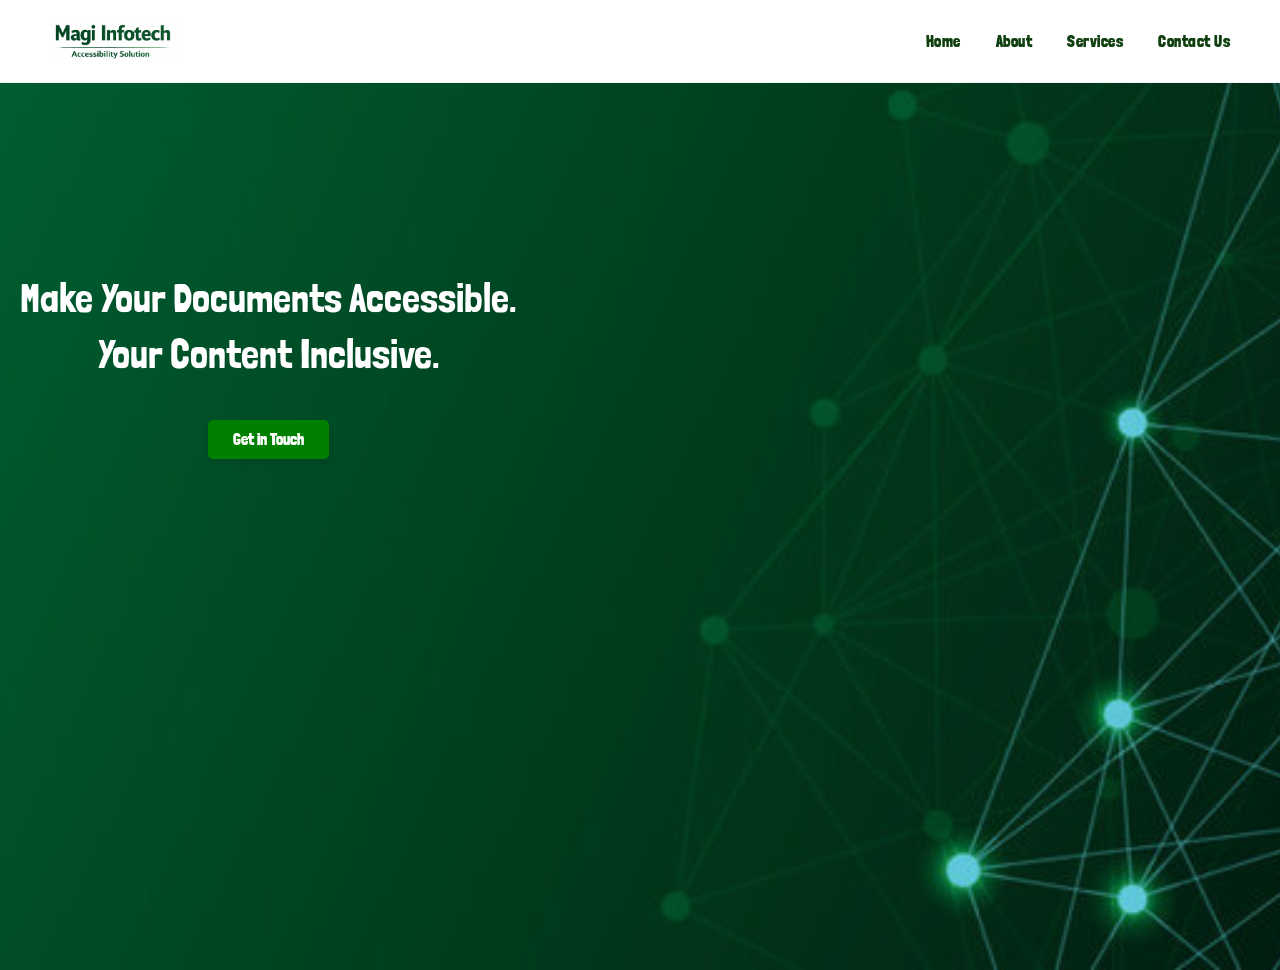
<file: index.html>
<!doctype html>
<html lang="en">
  <head>
    <meta charset="UTF-8" />
    <meta name="viewport" content="width=device-width, initial-scale=1.0" />
    <link
      rel="icon"
      type="image/png"
      sizes="64x64"
      href="./images/M logo_1.png"
    />
    <title>Magi Infotech</title>
    <link rel="preconnect" href="https://fonts.googleapis.com" />
    <link rel="preconnect" href="https://fonts.gstatic.com" crossorigin />
    <link
      href="https://fonts.googleapis.com/css2?family=Boldonse&family=Londrina+Solid:wght@100;300;400;900&family=Oswald:wght@200..700&family=Playfair+Display:ital,wght@0,400..900;1,400..900&family=Roboto+Condensed:ital,wght@0,100..900;1,100..900&family=Squada+One&family=TikTok+Sans:opsz,wght@12..36,300..900&display=swap"
      rel="stylesheet"
    />
    <link rel="stylesheet" href="style.css" />
  </head>
  <body>
    <!-- Navbar -->
    <header>
      <nav class="navbar">
        <div class="logo-container">
          <a href="index.html">
            <img
              src="./images/Logo with darker gre.png"
              alt="PDF Accessibility Logo"
            />
          </a>
        </div>
        <div class="menu-toggle" id="menuToggle">&#9776;</div>
        <ul class="nav-links" id="navLinks">
          <li><a href="index.html">Home</a></li>
          <li><a href="about.html">About</a></li>
          <li><a href="services.html">Services</a></li>

          <li><a href="contact.html">Contact Us</a></li>
        </ul>
      </nav>
    </header>

    <!-- Home Section -->
    <section id="home" class="home">
      <div class="home-text">
        <h1>
          Make Your Documents Accessible. <br />
          Your Content Inclusive.
        </h1>
        <br />
        <a href="contact.html" class="btn-contact">Get in Touch </a>
      </div>
    </section>

    <script src="script.js"></script>
  </body>
</html>
</file>
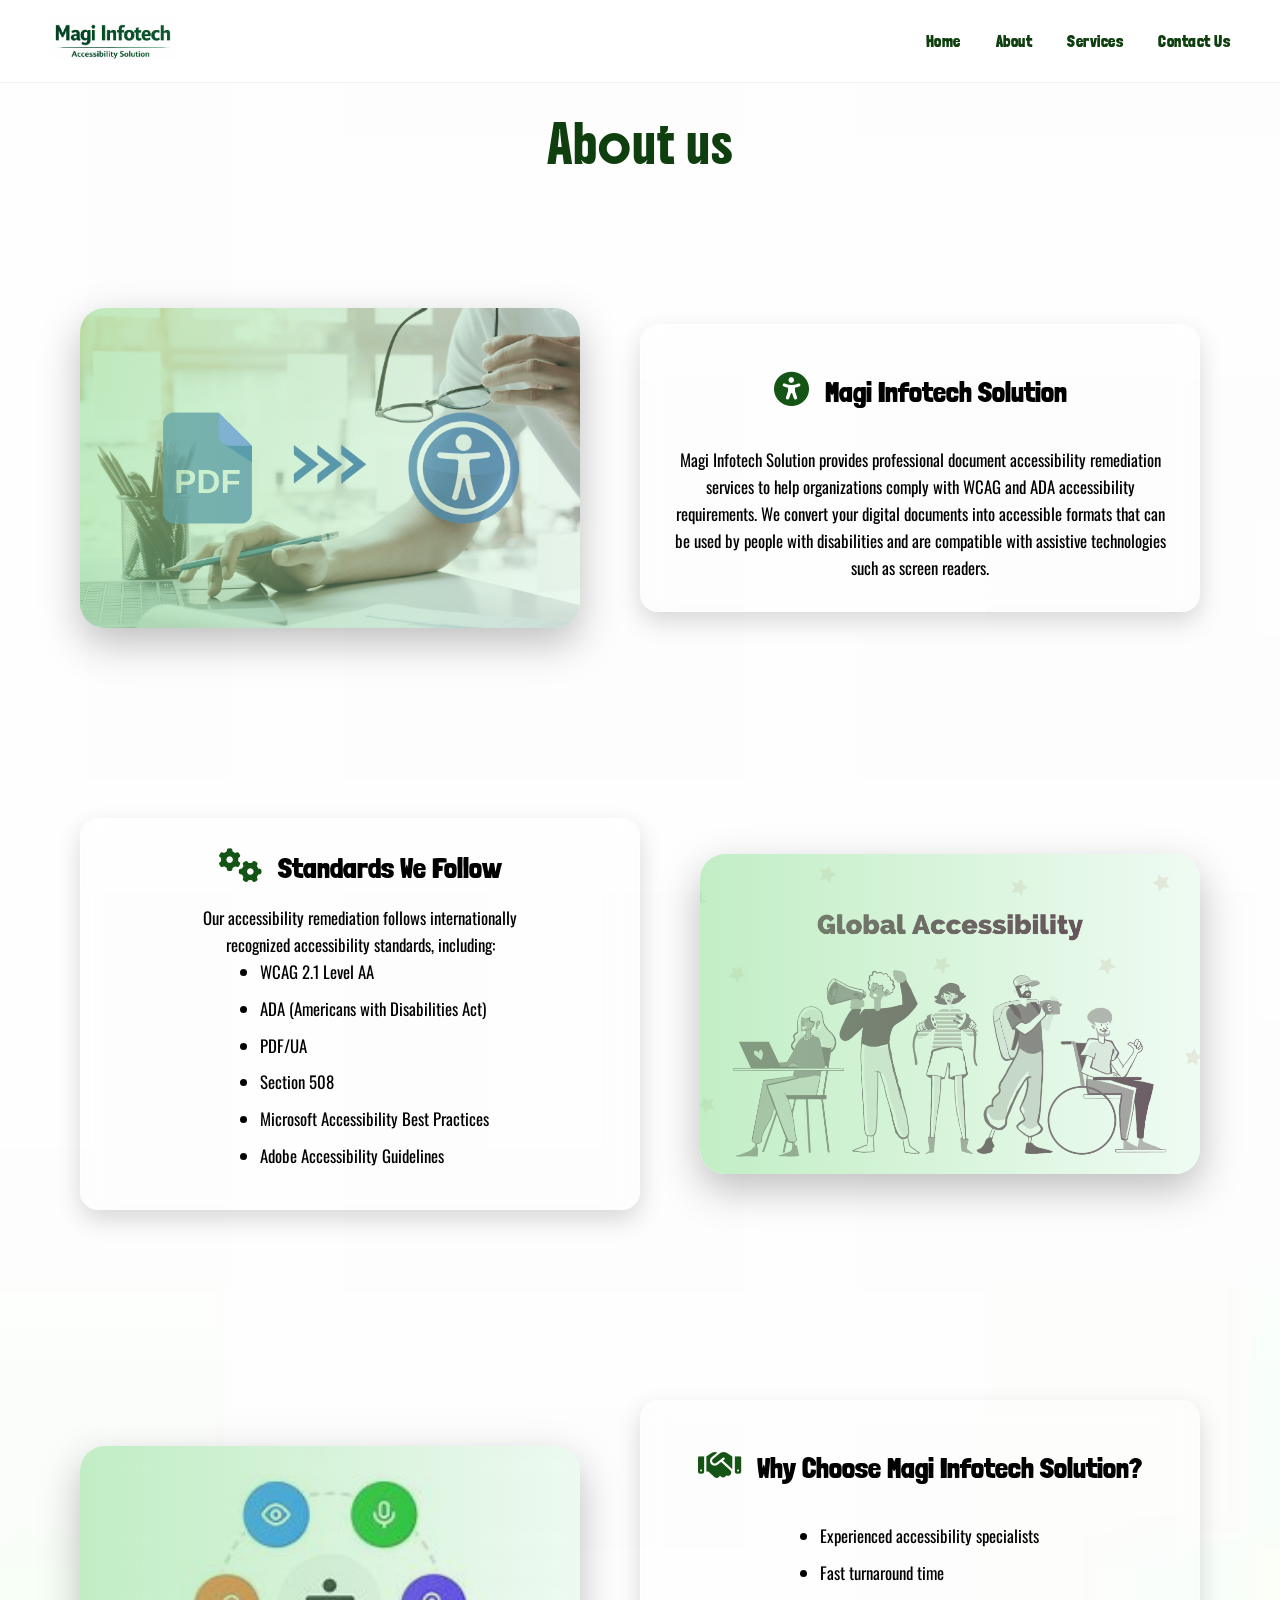
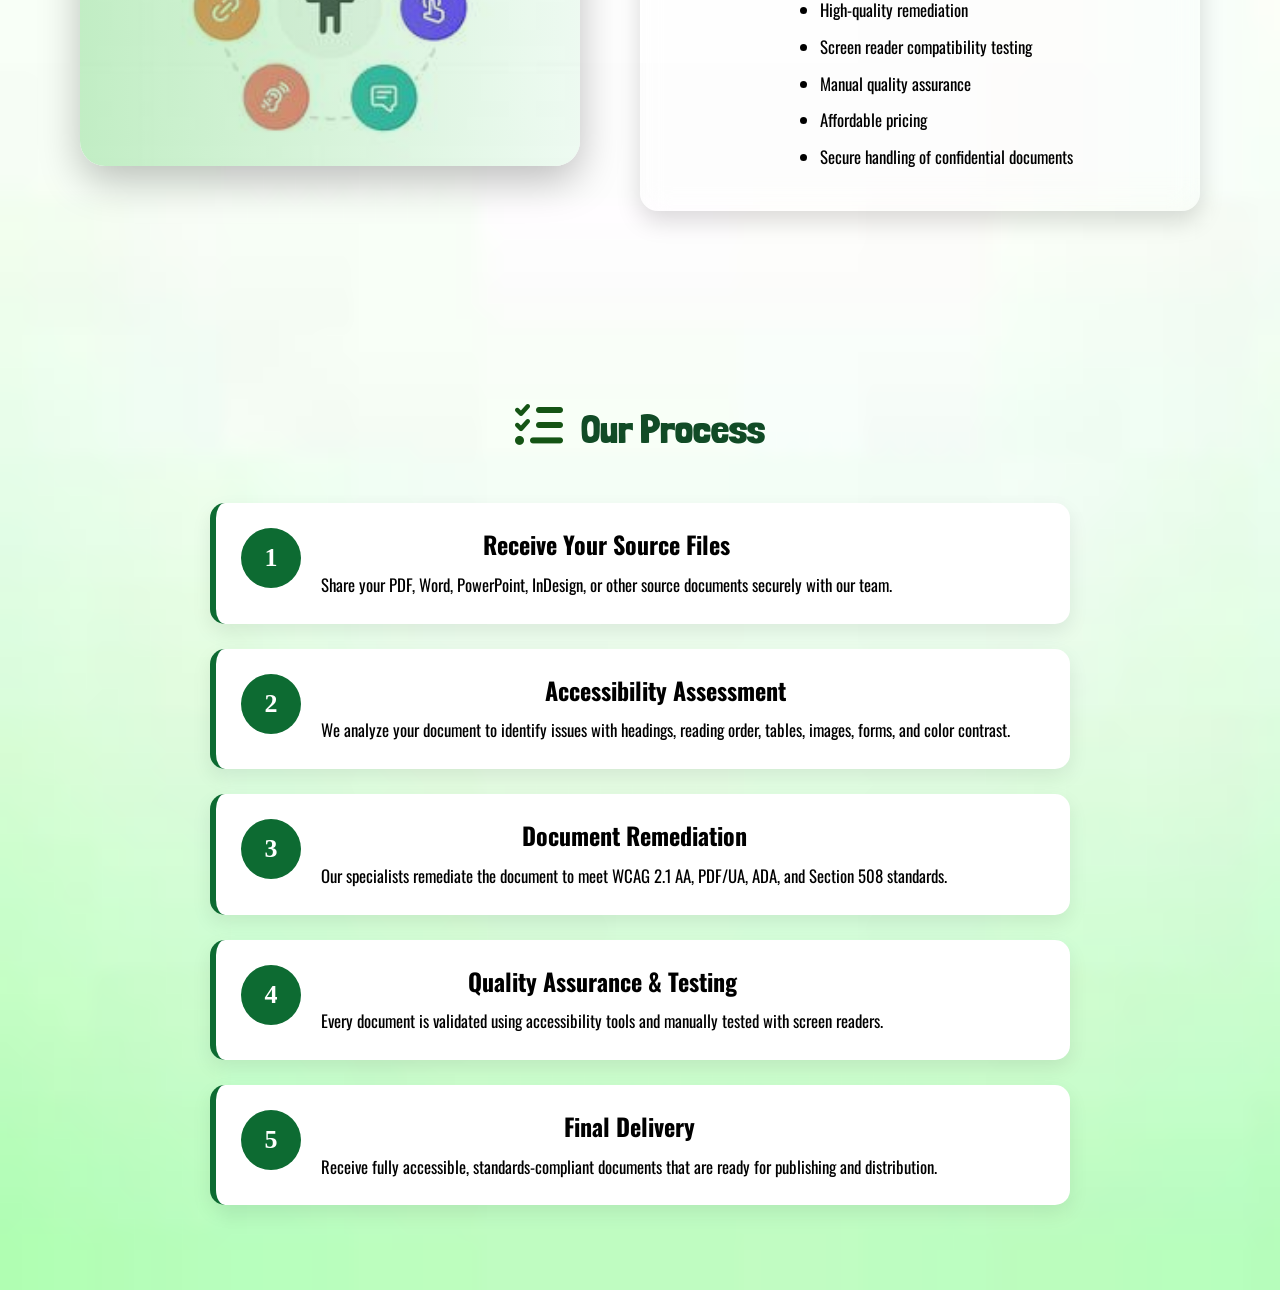
<file: about.html>
<!doctype html>
<html lang="en">
  <head>
    <meta charset="UTF-8" />
    <meta name="viewport" content="width=device-width, initial-scale=1.0" />
    <link
      rel="icon"
      type="image/png"
      sizes="64x64"
      href="./images/M logo_1.png"
    />
    <title>Magi Infotech</title>
    <link rel="preconnect" href="https://fonts.googleapis.com" />
    <link rel="preconnect" href="https://fonts.gstatic.com" crossorigin />
    <link
      href="https://fonts.googleapis.com/css2?family=Boldonse&family=Londrina+Solid:wght@100;300;400;900&family=Oswald:wght@200..700&family=Playfair+Display:ital,wght@0,400..900;1,400..900&family=Roboto+Condensed:ital,wght@0,100..900;1,100..900&family=Squada+One&family=TikTok+Sans:opsz,wght@12..36,300..900&display=swap"
      rel="stylesheet"
    />
    <link
      rel="stylesheet"
      href="https://cdnjs.cloudflare.com/ajax/libs/font-awesome/6.5.0/css/all.min.css"
    />

    <link rel="stylesheet" href="style.css" />
    <link rel="stylesheet" href="about.css" />
  </head>
  <body>
    <!-- Navbar -->
    <header>
      <nav class="navbar">
        <div class="logo-container">
          <a href="index.html">
            <img
              src="./images/Logo with darker gre.png"
              alt="PDF Accessibility Logo"
            />
          </a>
        </div>
        <div class="menu-toggle" id="menuToggle">&#9776;</div>
        <ul class="nav-links" id="navLinks">
          <li><a href="index.html">Home</a></li>
          <li><a href="about.html">About</a></li>
          <li><a href="services.html">Services</a></li>
          <li><a href="contact.html">Contact Us</a></li>
        </ul>
      </nav>
    </header>

    <!-- About Section -->
    <h1>About us</h1>
    <section id="about" class="about">
      <div class="about-image">
        <img src="./images/2.png" alt="About Image" />
        <div class="overlay"></div>
      </div>
      <div class="about-text">
        <br />
        <h2>
          <i class="fa-solid fa-universal-access"></i> Magi Infotech Solution
        </h2>
        <br />
        <p class="f1">
          Magi Infotech Solution provides professional document accessibility
          remediation services to help organizations comply with WCAG and ADA
          accessibility requirements. We convert your digital documents into
          accessible formats that can be used by people with disabilities and
          are compatible with assistive technologies such as screen readers.
        </p>
      </div>
    </section>

    <section class="about reverse">
      <div class="about-image">
        <img src="./images/6.png" alt="About Image" />
        <div class="overlay"></div>
      </div>
      <div class="about-text">
        <h2><i class="fa-solid fa-gears"></i> Standards We Follow</h2>
        <p>
          Our accessibility remediation follows internationally <br />recognized
          accessibility standards, including:
        </p>
        <ul class="feature-list">
          <li>WCAG 2.1 Level AA</li>
          <li>ADA (Americans with Disabilities Act)</li>
          <li>PDF/UA</li>
          <li>Section 508</li>
          <li>Microsoft Accessibility Best Practices</li>
          <li>Adobe Accessibility Guidelines</li>
        </ul>
      </div>
    </section>

    <section id="about" class="about">
      <div class="about-image">
        <img src="./images/abt.jpg" alt="About Image" />
        <div class="overlay"></div>
      </div>
      <div class="about-text">
        <br />
        <h2>
          <i class="fa-solid fa-handshake"></i> Why Choose Magi Infotech
          Solution?
        </h2>
        <br />
        <!-- <p class="f1">
            Experienced accessibility specialists <br />
            Fast turnaround time<br />
            High-quality remediation <br />
            Screen reader compatibility testing <br />
            Manual quality assurance <br />
            Affordable pricing <br />
            Secure handling of confidential documents
          </p> -->
        <ul class="feature-list">
          <li>Experienced accessibility specialists</li>
          <li>Fast turnaround time</li>
          <li>High-quality remediation</li>
          <li>Screen reader compatibility testing</li>
          <li>Manual quality assurance</li>
          <li>Affordable pricing</li>
          <li>Secure handling of confidential documents</li>
        </ul>
      </div>
    </section>

    <!-- <section class="about reverse">
      <div class="about-image">
        <img src="./images/6.png" alt="About Image" />
        <div class="overlay"></div>
      </div>
      <div class="about-text">
        <h2><i class="fa-solid fa-list-check"></i> Our Process</h2>

        <div class="process-step">
          <h3>Step 1: Receive Your Source Files</h3>
          <p>
            Share your PDF, Word, PowerPoint, InDesign, or other source
            documents securely with our team.
          </p>
        </div>

        <div class="process-step">
          <h3>Step 2: Accessibility Assessment</h3>
          <p>
            We analyze the document to identify accessibility issues, including
            reading order, headings, tables, images, color contrast, and form
            fields.
          </p>
        </div>

        <div class="process-step">
          <h3>Step 3: Document Remediation</h3>
          <p>
            Our specialists remediate the document to meet WCAG 2.1 Level AA,
            PDF/UA, ADA, and Section 508 accessibility requirements.
          </p>
        </div>

        <div class="process-step">
          <h3>Step 4: Quality Assurance & Testing</h3>
          <p>
            Each document is tested using accessibility validation tools and
            manual screen reader testing to ensure compliance and usability.
          </p>
        </div>

        <div class="process-step">
          <h3>Step 5: Delivery</h3>
          <p>
            We deliver fully accessible, standards-compliant documents that are
            ready for publishing and distribution.
          </p>
        </div>
      </div>
    </section> -->

    <section class="process-section">
      <h2><i class="fa-solid fa-list-check"></i> Our Process</h2>

      <div class="process-card">
        <div class="step-number">1</div>
        <div class="step-content">
          <h3>Receive Your Source Files</h3>
          <p>
            Share your PDF, Word, PowerPoint, InDesign, or other source
            documents securely with our team.
          </p>
        </div>
      </div>

      <div class="process-card">
        <div class="step-number">2</div>
        <div class="step-content">
          <h3>Accessibility Assessment</h3>
          <p>
            We analyze your document to identify issues with headings, reading
            order, tables, images, forms, and color contrast.
          </p>
        </div>
      </div>

      <div class="process-card">
        <div class="step-number">3</div>
        <div class="step-content">
          <h3>Document Remediation</h3>
          <p>
            Our specialists remediate the document to meet WCAG 2.1 AA, PDF/UA,
            ADA, and Section 508 standards.
          </p>
        </div>
      </div>

      <div class="process-card">
        <div class="step-number">4</div>
        <div class="step-content">
          <h3>Quality Assurance & Testing</h3>
          <p>
            Every document is validated using accessibility tools and manually
            tested with screen readers.
          </p>
        </div>
      </div>

      <div class="process-card">
        <div class="step-number">5</div>
        <div class="step-content">
          <h3>Final Delivery</h3>
          <p>
            Receive fully accessible, standards-compliant documents that are
            ready for publishing and distribution.
          </p>
        </div>
      </div>
    </section>

    <script src="script.js"></script>
  </body>
</html>
</file>
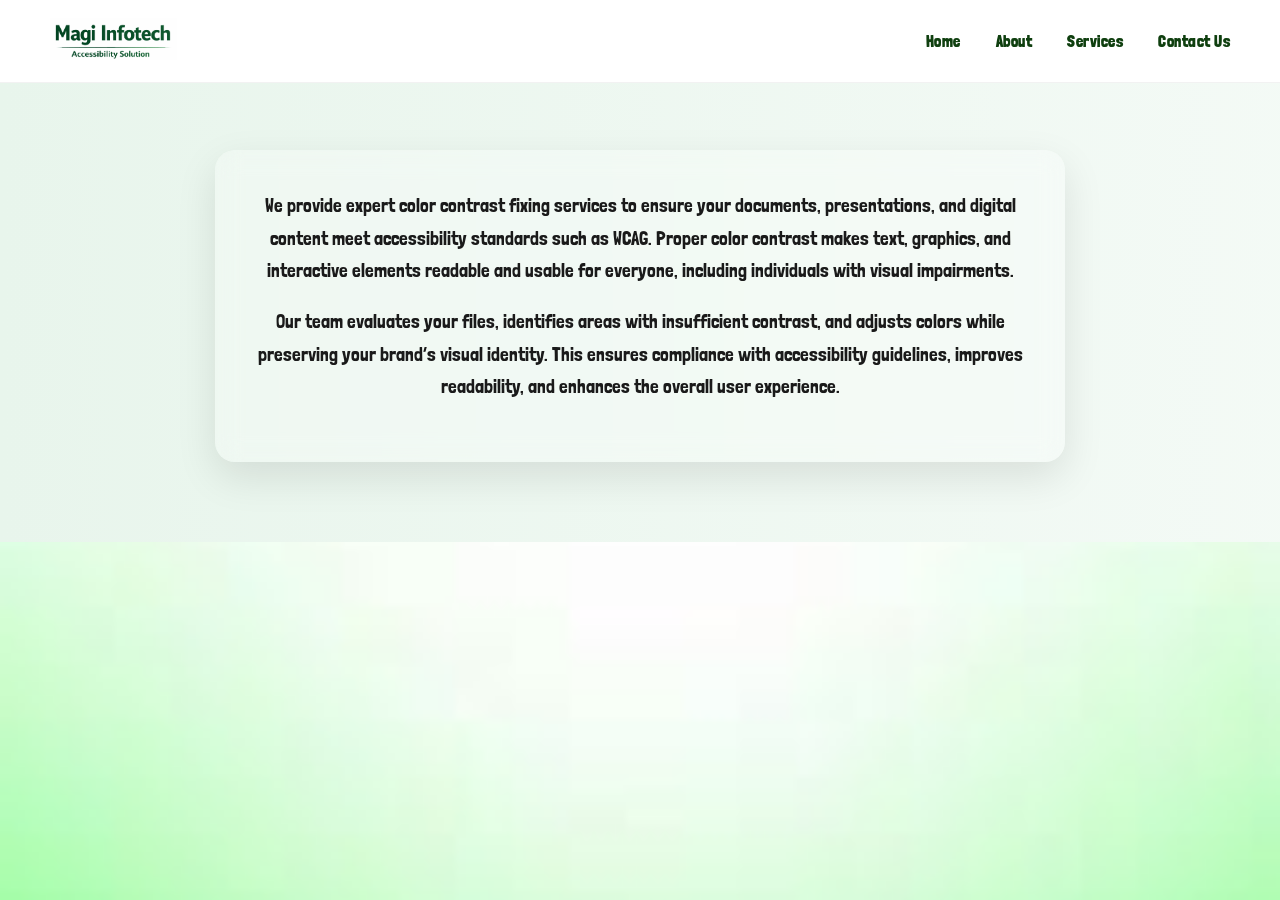
<file: color.html>
<!doctype html>
<html lang="en">
  <head>
    <meta charset="UTF-8" />
    <meta name="viewport" content="width=device-width, initial-scale=1.0" />
    <link
      rel="icon"
      type="image/png"
      sizes="64x64"
      href="./images/M logo_1.png"
    />
    <title>Magi Infotech</title>
    <link rel="preconnect" href="https://fonts.googleapis.com" />
    <link rel="preconnect" href="https://fonts.gstatic.com" crossorigin />
    <link
      href="https://fonts.googleapis.com/css2?family=Boldonse&family=Londrina+Solid:wght@100;300;400;900&family=Oswald:wght@200..700&family=Playfair+Display:ital,wght@0,400..900;1,400..900&family=Roboto+Condensed:ital,wght@0,100..900;1,100..900&family=Squada+One&family=TikTok+Sans:opsz,wght@12..36,300..900&display=swap"
      rel="stylesheet"
    />
    <link rel="stylesheet" href="style.css" />
    <link rel="stylesheet" href="cards.css" />
  </head>
  <body>
    <!-- Navbar -->
    <header>
      <nav class="navbar">
        <div class="logo-container">
          <a href="index.html">
            <img
              src="./images/Logo with darker gre.png"
              alt="PDF Accessibility Logo"
            />
          </a>
        </div>
        <div class="menu-toggle" id="menuToggle">&#9776;</div>
        <ul class="nav-links" id="navLinks">
          <li><a href="index.html">Home</a></li>
          <li><a href="about.html">About</a></li>
          <li><a href="services.html">Services</a></li>
          <li><a href="contact.html">Contact Us</a></li>
        </ul>
      </nav>
    </header>

    <!-- Home Section -->
    <section id="pdf" class="pdf">
      <div class="pdf-text">
        <!-- <div class="image-container">
          <img src="./images/service 1.jpg" class="service-img" />
        </div> -->
        <h2>
          We provide expert color contrast fixing services to ensure your
          documents, presentations, and digital content meet accessibility
          standards such as WCAG. Proper color contrast makes text, graphics,
          and interactive elements readable and usable for everyone, including
          individuals with visual impairments.
        </h2>
        <h2>
          Our team evaluates your files, identifies areas with insufficient
          contrast, and adjusts colors while preserving your brand’s visual
          identity. This ensures compliance with accessibility guidelines,
          improves readability, and enhances the overall user experience.
        </h2>
      </div>
    </section>

    <script src="script.js"></script>
  </body>
</html>
</file>
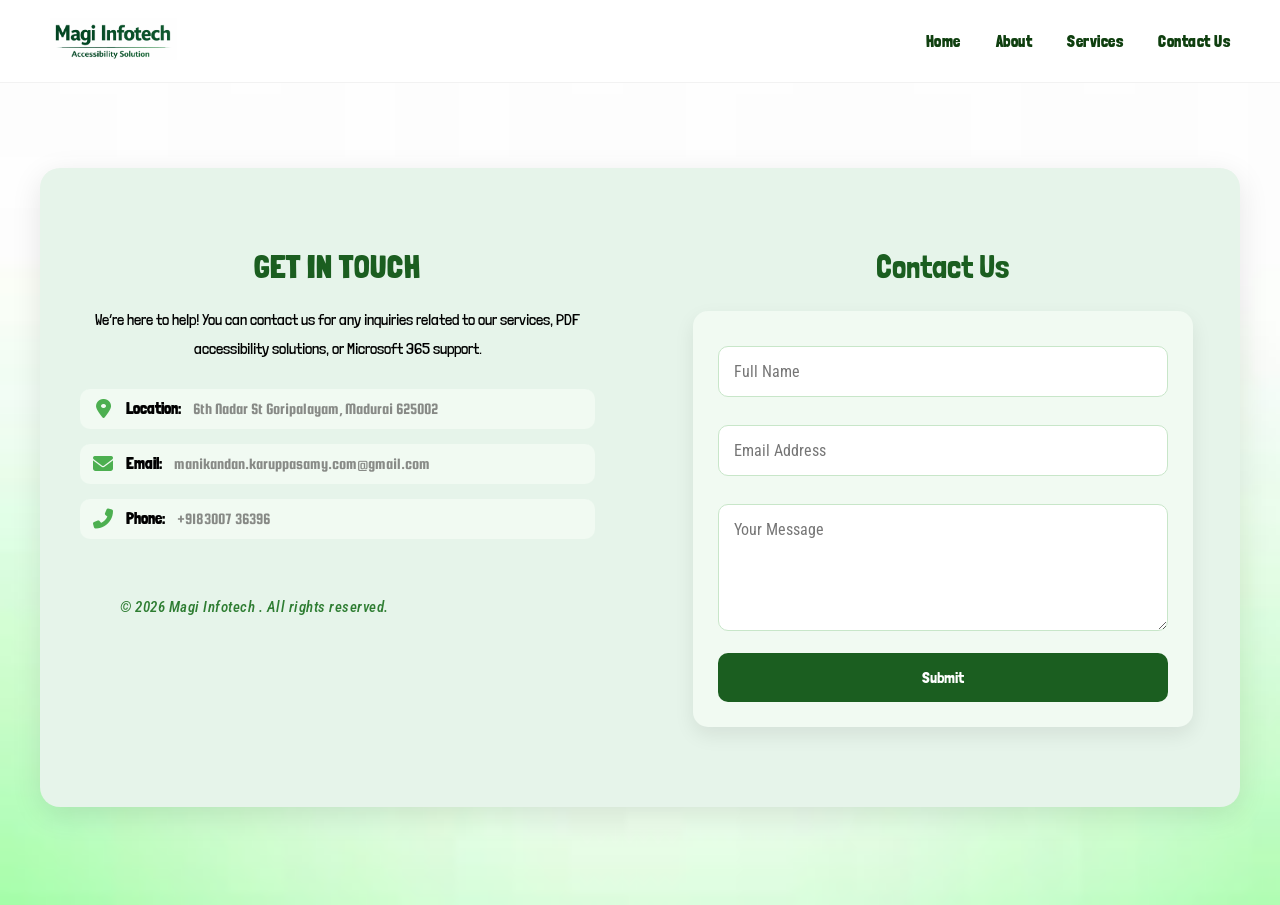
<file: contact.html>
<!doctype html>
<html lang="en">
  
    <meta charset="UTF-8" />
    <meta name="viewport" content="width=device-width, initial-scale=1.0" />
   <link
      rel="icon"
      type="image/png"
      sizes="64x64"
      href="./images/M logo_1.png"
    />
    <title>Magi Infotech</title>
    <link rel="stylesheet" href="style.css" />
    <link rel="stylesheet" href="contact.css" />
    
    <link
      rel="stylesheet"
      href="https://cdnjs.cloudflare.com/ajax/libs/font-awesome/6.5.0/css/all.min.css"
    />
 <!-- font -->
    <link rel="preconnect" href="https://fonts.googleapis.com" />
    <link rel="preconnect" href="https://fonts.gstatic.com" crossorigin />
    <link
      href="https://fonts.googleapis.com/css2?family=Boldonse&family=Londrina+Solid:wght@100;300;400;900&family=Oswald:wght@200..700&family=Playfair+Display:ital,wght@0,400..900;1,400..900&family=Roboto+Condensed:ital,wght@0,100..900;1,100..900&family=Squada+One&family=TikTok+Sans:opsz,wght@12..36,300..900&display=swap"
      rel="stylesheet"
    />
  </head>
  <body>
    <!-- Navbar -->
    <header>
      <nav class="navbar">
       <div class="logo-container">
  <a href="index.html">
    <img
      src="./images/Logo with darker gre.png"
      alt="PDF Accessibility Logo"
    />
  </a>
</div>
        <div class="menu-toggle" id="menuToggle">&#9776;</div>
        <ul class="nav-links" id="navLinks">
          <li><a href="index.html">Home</a></li>
          <li><a href="about.html">About</a></li>
          <li><a href="services.html">Services</a></li>
          
          <li><a href="contact.html">Contact Us</a></li>
        </ul>
      </nav>
    </header>

    <!-- Services Section -->
    
    <section id="contact" class="contact">
  <div class="container contact-container">
    
    <!-- Left side: Form -->
    <div class="contact-left">
<h2>Get in Touch</h2>
      <p>
        We’re here to help! You can contact us for any inquiries related to our services, PDF accessibility solutions, or Microsoft 365 support.
      </p>
      <ul>
        <li ><i class="fas fa-map-marker-alt"></i> <strong>Location:</strong><span class="contact-info">6th Nadar St Goripalayam, Madurai 625002</span></li>
        <li><i class="fas fa-envelope"></i><strong>Email:</strong> <span class="contact-info"><a href="mailto:manikandan.karuppasamy.com@gmail.com">
      manikandan.karuppasamy.com@gmail.com
    </a></span></li>
        <li><i class="fas fa-phone-alt"></i><strong>Phone:</strong>  <span class="contact-info">+9183007 36396</span></li>
      </ul>
      
<!-- Footer -->
<footer class="footer">
  <div class="footer-left">
    <p>© 2026 Magi Infotech . All rights reserved.</p>
  </div>
</footer>
    </div>

    <!-- Right side: Additional Content -->
    <div class="contact-right">
      
      <h1>Contact Us</h1>
      <form id="contactForm" action="https://formspree.io/f/xwvaedbz" method="POST">
        <input type="text" name="name" placeholder="Full Name" required />
        <input type="email" name="email" placeholder="Email Address" required />
        <textarea rows="5" name="message" placeholder="Your Message"></textarea>
        <button type="submit">Submit</button>
      </form>
    </div>

  </div>
</section>
    
<!-- Modal -->
<div id="formModal" class="modal">
  <div class="modal-content">
    <span class="close">&times;</span>
    <h2 id="modalTitle">Message</h2>
    <p id="modalMessage"></p>
    <button id="modalCloseBtn">Close</button>
  </div>
</div>

    <script src="script.js"></script>
  </body>
</html>
</file>
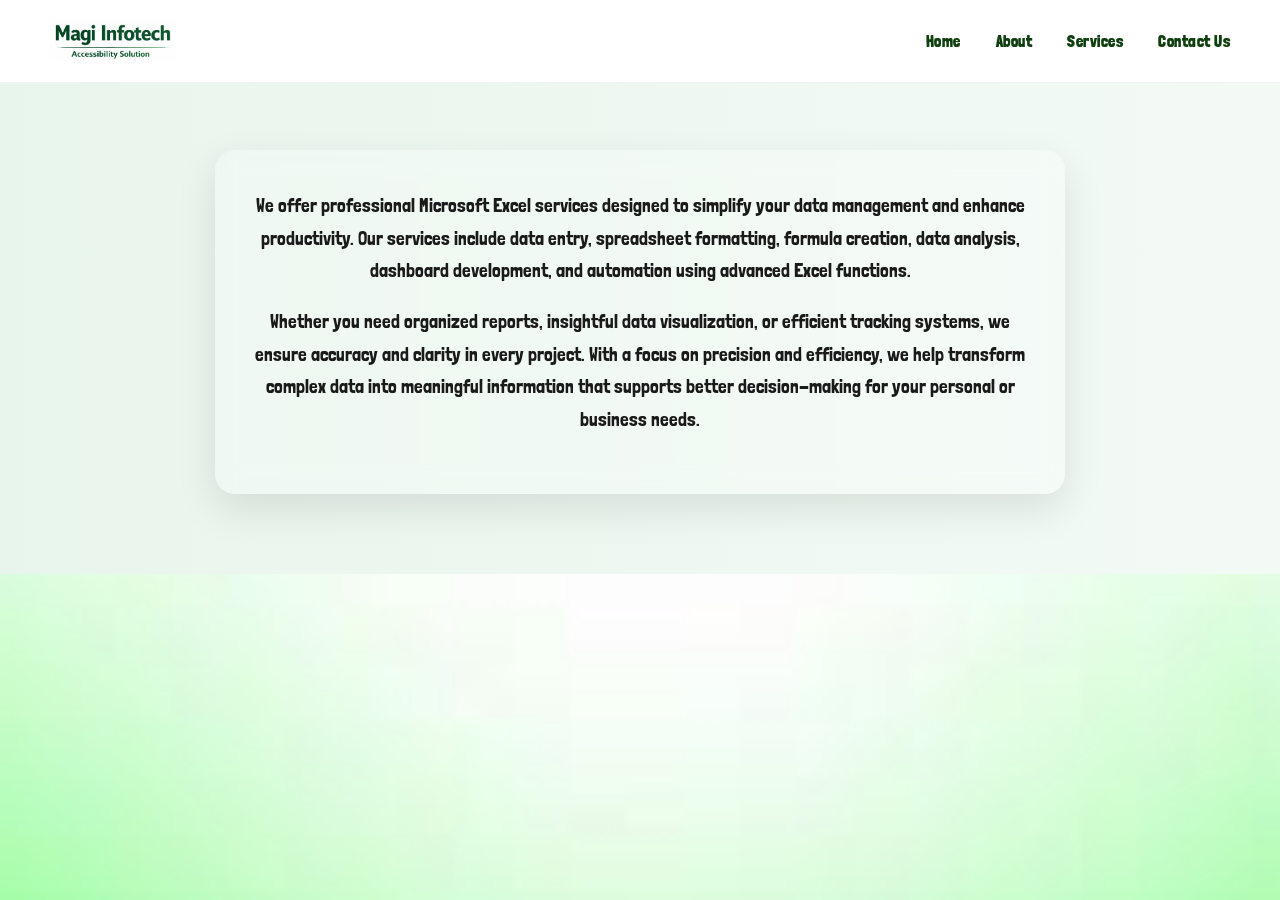
<file: excel.html>
<!doctype html>
<html lang="en">
  <head>
    <meta charset="UTF-8" />
    <meta name="viewport" content="width=device-width, initial-scale=1.0" />
     <link
      rel="icon"
      type="image/png"
      sizes="64x64"
      href="./images/M logo_1.png"
    />
    <title>Magi Infotech</title>
    <link rel="preconnect" href="https://fonts.googleapis.com" />
    <link rel="preconnect" href="https://fonts.gstatic.com" crossorigin />
    <link
      href="https://fonts.googleapis.com/css2?family=Boldonse&family=Londrina+Solid:wght@100;300;400;900&family=Oswald:wght@200..700&family=Playfair+Display:ital,wght@0,400..900;1,400..900&family=Roboto+Condensed:ital,wght@0,100..900;1,100..900&family=Squada+One&family=TikTok+Sans:opsz,wght@12..36,300..900&display=swap"
      rel="stylesheet"
    />
    <link rel="stylesheet" href="style.css" />
    <link rel="stylesheet" href="cards.css" />
  </head>
  <body>
    <!-- Navbar -->
    <header>
      <nav class="navbar">
        <div class="logo-container">
          <a href="index.html">
            <img
              src="./images/Logo with darker gre.png"
              alt="PDF Accessibility Logo"
            />
          </a>
        </div>
        <div class="menu-toggle" id="menuToggle">&#9776;</div>
        <ul class="nav-links" id="navLinks">
          <li><a href="index.html">Home</a></li>
          <li><a href="about.html">About</a></li>
          <li><a href="services.html">Services</a></li>

          <li><a href="contact.html">Contact Us</a></li>
        </ul>
      </nav>
    </header>

    <!-- Home Section -->
    <section id="pdf" class="pdf">
      <div class="pdf-text">
        <!-- <div class="image-container">
          <img src="./images/service 1.jpg" class="service-img" />
        </div> -->
        <h2>
          We offer professional Microsoft Excel services designed to simplify
          your data management and enhance productivity. Our services include
          data entry, spreadsheet formatting, formula creation, data analysis,
          dashboard development, and automation using advanced Excel functions.
        </h2>
        <h2>
          Whether you need organized reports, insightful data visualization, or
          efficient tracking systems, we ensure accuracy and clarity in every
          project. With a focus on precision and efficiency, we help transform
          complex data into meaningful information that supports better
          decision-making for your personal or business needs.
        </h2>
      </div>
    </section>

    <script src="script.js"></script>
  </body>
</html>
</file>
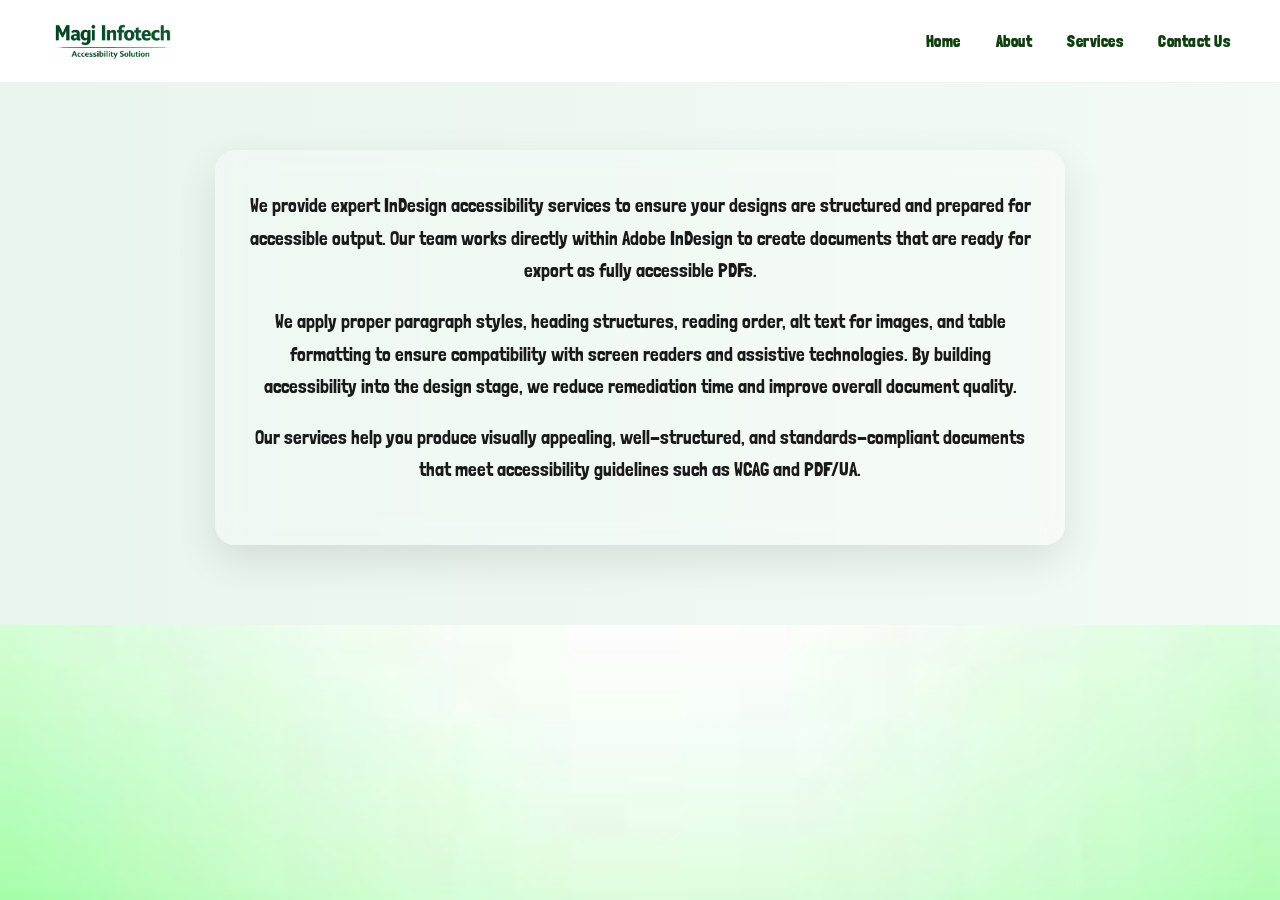
<file: indesign.html>
<!doctype html>
<html lang="en">
  <head>
    <meta charset="UTF-8" />
    <meta name="viewport" content="width=device-width, initial-scale=1.0" />
    <link
      rel="icon"
      type="image/png"
      sizes="64x64"
      href="./images/M logo_1.png"
    />
    <title>Magi Infotech</title>
    <link rel="preconnect" href="https://fonts.googleapis.com" />
    <link rel="preconnect" href="https://fonts.gstatic.com" crossorigin />
    <link
      href="https://fonts.googleapis.com/css2?family=Boldonse&family=Londrina+Solid:wght@100;300;400;900&family=Oswald:wght@200..700&family=Playfair+Display:ital,wght@0,400..900;1,400..900&family=Roboto+Condensed:ital,wght@0,100..900;1,100..900&family=Squada+One&family=TikTok+Sans:opsz,wght@12..36,300..900&display=swap"
      rel="stylesheet"
    />
    <link rel="stylesheet" href="style.css" />
    <link rel="stylesheet" href="cards.css" />
  </head>
  <body>
    <!-- Navbar -->
    <header>
      <nav class="navbar">
        <div class="logo-container">
          <a href="index.html">
            <img
              src="./images/Logo with darker gre.png"
              alt="PDF Accessibility Logo"
            />
          </a>
        </div>
        <div class="menu-toggle" id="menuToggle">&#9776;</div>
        <ul class="nav-links" id="navLinks">
          <li><a href="index.html">Home</a></li>
          <li><a href="about.html">About</a></li>
          <li><a href="services.html">Services</a></li>

          <li><a href="contact.html">Contact Us</a></li>
        </ul>
      </nav>
    </header>

    <!-- Home Section -->
    <section id="pdf" class="pdf">
      <div class="pdf-text">
        <!-- <div class="image-container">
          <img src="./images/card 4.jpg" class="service-img" />
        </div> -->
        <h2>
          We provide expert InDesign accessibility services to ensure your
          designs are structured and prepared for accessible output. Our team
          works directly within Adobe InDesign to create documents that are
          ready for export as fully accessible PDFs.
        </h2>
        <h2>
          We apply proper paragraph styles, heading structures, reading order,
          alt text for images, and table formatting to ensure compatibility with
          screen readers and assistive technologies. By building accessibility
          into the design stage, we reduce remediation time and improve overall
          document quality.
        </h2>
        <h2>
          Our services help you produce visually appealing, well-structured, and
          standards-compliant documents that meet accessibility guidelines such
          as WCAG and PDF/UA.
        </h2>
      </div>
    </section>

    <script src="script.js"></script>
  </body>
</html>
</file>
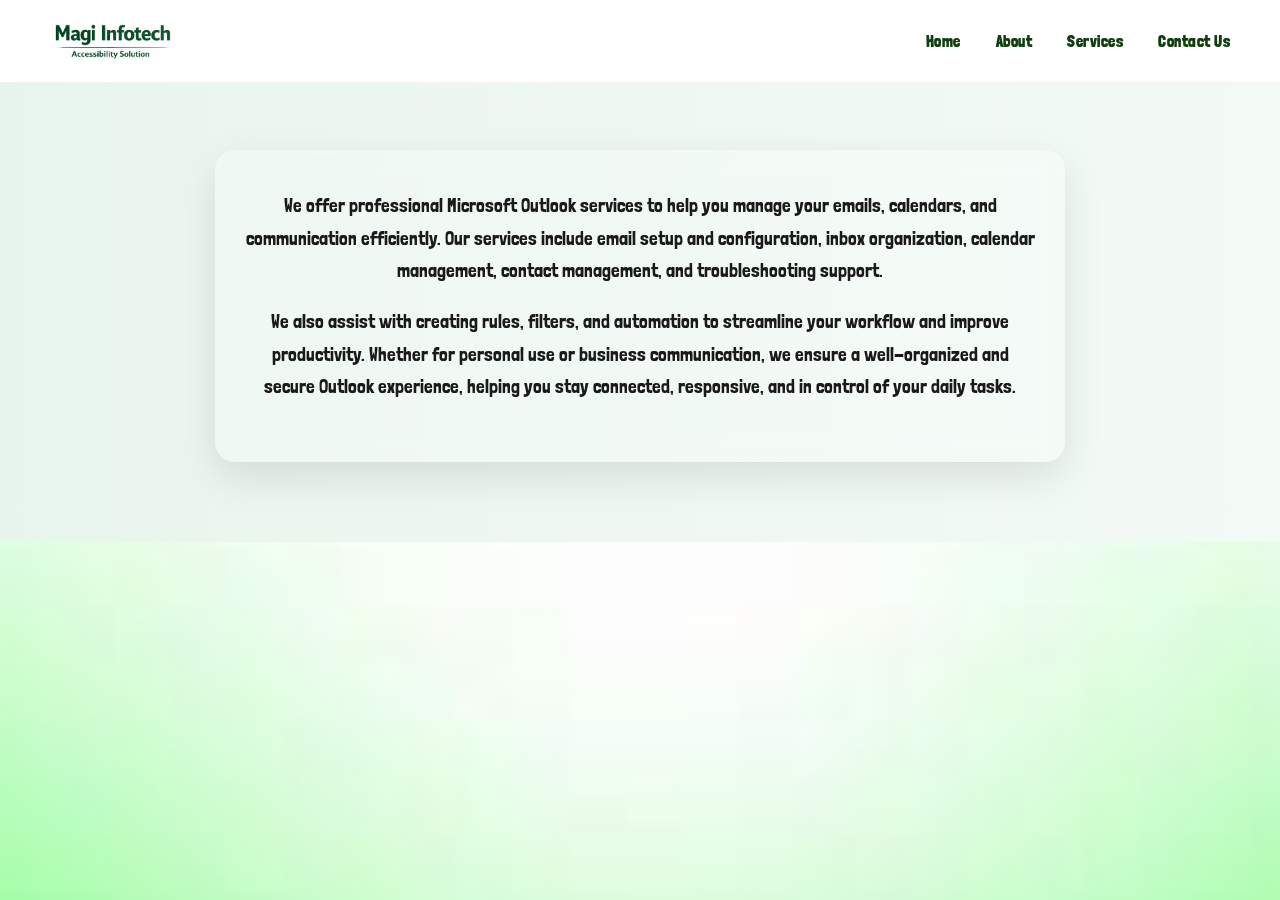
<file: outlook.html>
<!doctype html>
<html lang="en">
  <head>
    <meta charset="UTF-8" />
    <meta name="viewport" content="width=device-width, initial-scale=1.0" />
    <link
      rel="icon"
      type="image/png"
      sizes="64x64"
      href="./images/M logo_1.png"
    />
    <title>Magi Infotech</title>
    <link rel="preconnect" href="https://fonts.googleapis.com" />
    <link rel="preconnect" href="https://fonts.gstatic.com" crossorigin />
    <link
      href="https://fonts.googleapis.com/css2?family=Boldonse&family=Londrina+Solid:wght@100;300;400;900&family=Oswald:wght@200..700&family=Playfair+Display:ital,wght@0,400..900;1,400..900&family=Roboto+Condensed:ital,wght@0,100..900;1,100..900&family=Squada+One&family=TikTok+Sans:opsz,wght@12..36,300..900&display=swap"
      rel="stylesheet"
    />
    <link rel="stylesheet" href="style.css" />
    <link rel="stylesheet" href="cards.css" />
  </head>
  <body>
    <!-- Navbar -->
    <header>
      <nav class="navbar">
        <div class="logo-container">
          <a href="index.html">
            <img
              src="./images/Logo with darker gre.png"
              alt="PDF Accessibility Logo"
            />
          </a>
        </div>
        <div class="menu-toggle" id="menuToggle">&#9776;</div>
        <ul class="nav-links" id="navLinks">
          <li><a href="index.html">Home</a></li>
          <li><a href="about.html">About</a></li>
          <li><a href="services.html">Services</a></li>

          <li><a href="contact.html">Contact Us</a></li>
        </ul>
      </nav>
    </header>

    <!-- Home Section -->
    <section id="pdf" class="pdf">
      <div class="pdf-text">
        <!-- <div class="image-container">
          <img src="./images/service 1.jpg" class="service-img" />
        </div> -->
        <h2>
          We offer professional Microsoft Outlook services to help you manage
          your emails, calendars, and communication efficiently. Our services
          include email setup and configuration, inbox organization, calendar
          management, contact management, and troubleshooting support.
        </h2>
        <h2>
          We also assist with creating rules, filters, and automation to
          streamline your workflow and improve productivity. Whether for
          personal use or business communication, we ensure a well-organized and
          secure Outlook experience, helping you stay connected, responsive, and
          in control of your daily tasks.
        </h2>
      </div>
    </section>

    <script src="script.js"></script>
  </body>
</html>
</file>
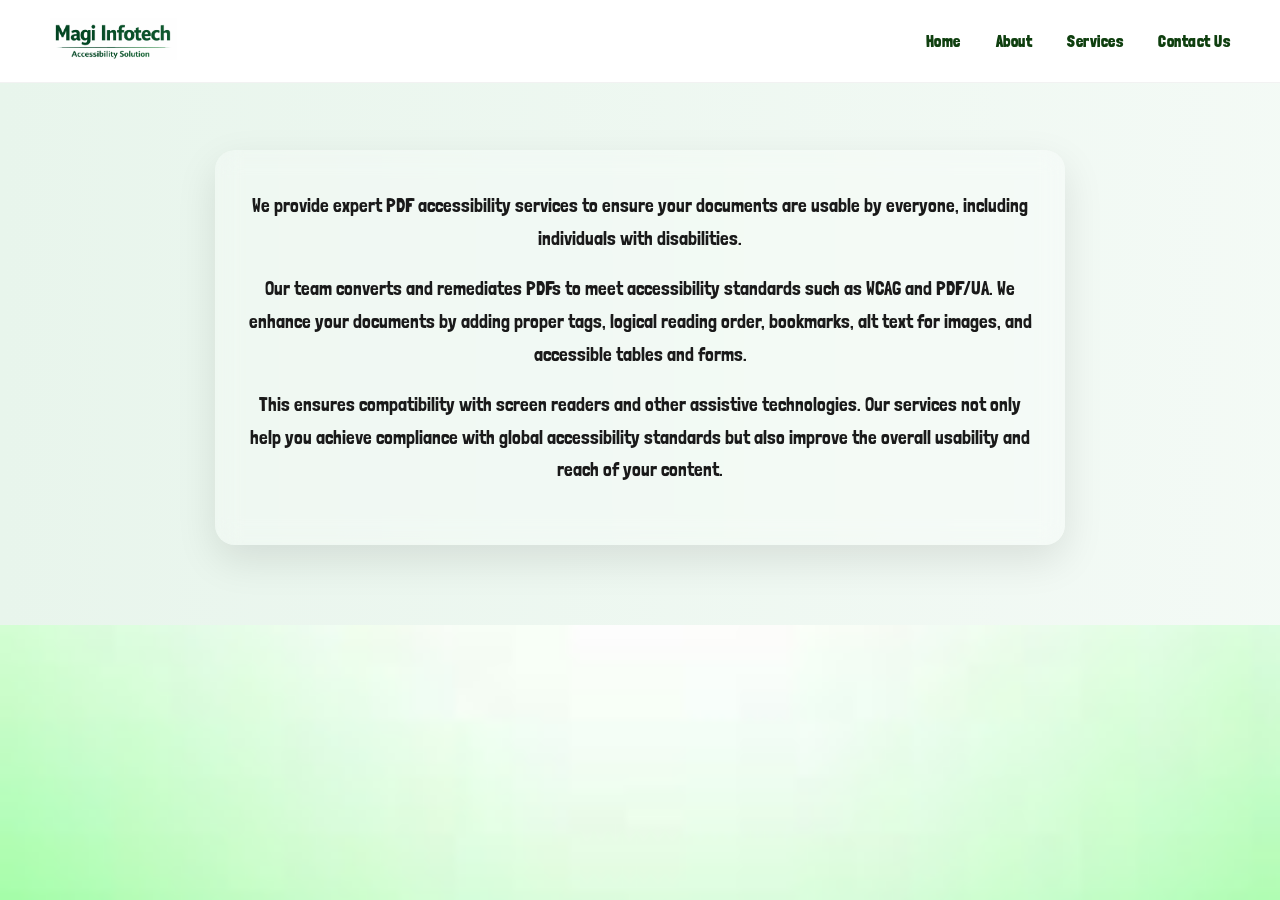
<file: pdf accessibility.html>
<!doctype html>
<html lang="en">
  <head>
    <meta charset="UTF-8" />
    <meta name="viewport" content="width=device-width, initial-scale=1.0" />
     <link
      rel="icon"
      type="image/png"
      sizes="64x64"
      href="./images/M logo_1.png"
    />
    <title>Magi Infotech</title>
    <link rel="preconnect" href="https://fonts.googleapis.com" />
    <link rel="preconnect" href="https://fonts.gstatic.com" crossorigin />
    <link
      href="https://fonts.googleapis.com/css2?family=Boldonse&family=Londrina+Solid:wght@100;300;400;900&family=Oswald:wght@200..700&family=Playfair+Display:ital,wght@0,400..900;1,400..900&family=Roboto+Condensed:ital,wght@0,100..900;1,100..900&family=Squada+One&family=TikTok+Sans:opsz,wght@12..36,300..900&display=swap"
      rel="stylesheet"
    />
    <link rel="stylesheet" href="style.css" />
    <link rel="stylesheet" href="cards.css" />
  </head>
  <body>
    <!-- Navbar -->
    <header>
      <nav class="navbar">
        <div class="logo-container">
          <a href="index.html">
            <img
              src="./images/Logo with darker gre.png"
              alt="PDF Accessibility Logo"
            />
          </a>
        </div>
        <div class="menu-toggle" id="menuToggle">&#9776;</div>
        <ul class="nav-links" id="navLinks">
          <li><a href="index.html">Home</a></li>
          <li><a href="about.html">About</a></li>
          <li><a href="services.html">Services</a></li>

          <li><a href="contact.html">Contact Us</a></li>
        </ul>
      </nav>
    </header>

    <!-- Home Section -->
    <section id="pdf" class="pdf">
      <div class="pdf-text">
        <!-- <div class="image-container">
          <img src="./images/service 1.jpg" class="service-img" />
        </div> -->
        <h2>
          We provide expert PDF accessibility services to ensure your documents
          are usable by everyone, including individuals with disabilities.
        </h2>
        <h2>
          Our team converts and remediates PDFs to meet accessibility standards
          such as WCAG and PDF/UA. We enhance your documents by adding proper
          tags, logical reading order, bookmarks, alt text for images, and
          accessible tables and forms.
        </h2>
        <h2>
          This ensures compatibility with screen readers and other assistive
          technologies. Our services not only help you achieve compliance with
          global accessibility standards but also improve the overall usability
          and reach of your content.
        </h2>
      </div>
    </section>

    <script src="script.js"></script>
  </body>
</html>
</file>
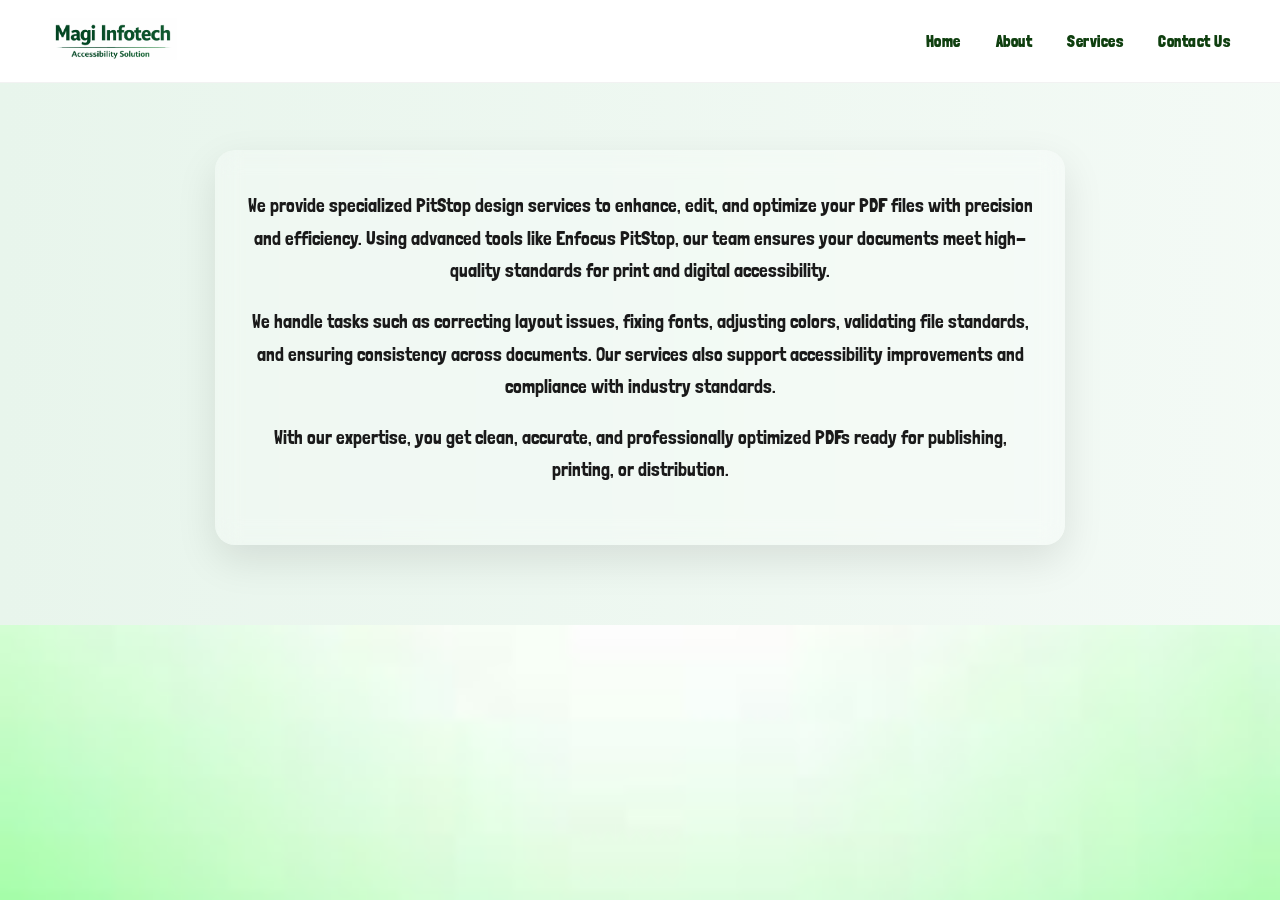
<file: pitstop.html>
<!doctype html>
<html lang="en">
  <head>
    <meta charset="UTF-8" />
    <meta name="viewport" content="width=device-width, initial-scale=1.0" />
    <link
      rel="icon"
      type="image/png"
      sizes="64x64"
      href="./images/M logo_1.png"
    />
    <title>Magi Infotech</title>
    <link rel="preconnect" href="https://fonts.googleapis.com" />
    <link rel="preconnect" href="https://fonts.gstatic.com" crossorigin />
    <link
      href="https://fonts.googleapis.com/css2?family=Boldonse&family=Londrina+Solid:wght@100;300;400;900&family=Oswald:wght@200..700&family=Playfair+Display:ital,wght@0,400..900;1,400..900&family=Roboto+Condensed:ital,wght@0,100..900;1,100..900&family=Squada+One&family=TikTok+Sans:opsz,wght@12..36,300..900&display=swap"
      rel="stylesheet"
    />
    <link rel="stylesheet" href="style.css" />
    <link rel="stylesheet" href="cards.css" />
  </head>
  <body>
    <!-- Navbar -->
    <header>
      <nav class="navbar">
        <div class="logo-container">
          <a href="index.html">
            <img
              src="./images/Logo with darker gre.png"
              alt="PDF Accessibility Logo"
            />
          </a>
        </div>
        <div class="menu-toggle" id="menuToggle">&#9776;</div>
        <ul class="nav-links" id="navLinks">
          <li><a href="index.html">Home</a></li>
          <li><a href="about.html">About</a></li>
          <li><a href="services.html">Services</a></li>
          <li><a href="contact.html">Contact Us</a></li>
        </ul>
      </nav>
    </header>

    <!-- Home Section -->
    <section id="pdf" class="pdf">
      <div class="pdf-text">
        <!-- <div class="image-container">
          <img src="./images/card 7.png" class="service-img" />
        </div> -->
        <h2>
          We provide specialized PitStop design services to enhance, edit, and
          optimize your PDF files with precision and efficiency. Using advanced
          tools like Enfocus PitStop, our team ensures your documents meet
          high-quality standards for print and digital accessibility.
        </h2>
        <h2>
          We handle tasks such as correcting layout issues, fixing fonts,
          adjusting colors, validating file standards, and ensuring consistency
          across documents. Our services also support accessibility improvements
          and compliance with industry standards.
        </h2>
        <h2>
          With our expertise, you get clean, accurate, and professionally
          optimized PDFs ready for publishing, printing, or distribution.
        </h2>
      </div>
    </section>

    <script src="script.js"></script>
  </body>
</html>
</file>
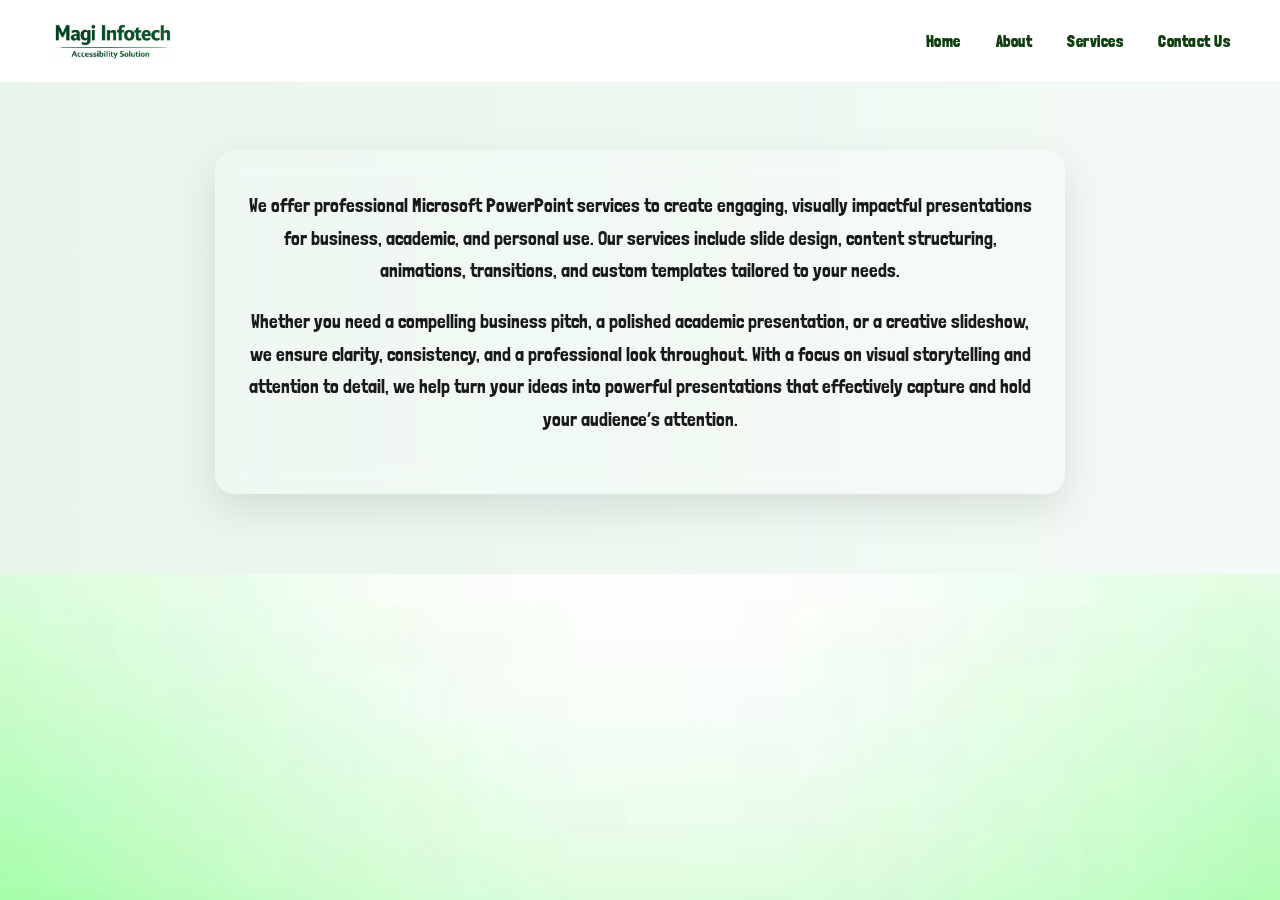
<file: powerpoint.html>
<!doctype html>
<html lang="en">
  <head>
    <meta charset="UTF-8" />
    <meta name="viewport" content="width=device-width, initial-scale=1.0" />
     <link
      rel="icon"
      type="image/png"
      sizes="64x64"
      href="./images/M logo_1.png"
    />
    <title>Magi Infotech</title>
    <link rel="preconnect" href="https://fonts.googleapis.com" />
    <link rel="preconnect" href="https://fonts.gstatic.com" crossorigin />
    <link
      href="https://fonts.googleapis.com/css2?family=Boldonse&family=Londrina+Solid:wght@100;300;400;900&family=Oswald:wght@200..700&family=Playfair+Display:ital,wght@0,400..900;1,400..900&family=Roboto+Condensed:ital,wght@0,100..900;1,100..900&family=Squada+One&family=TikTok+Sans:opsz,wght@12..36,300..900&display=swap"
      rel="stylesheet"
    />
    <link rel="stylesheet" href="style.css" />
    <link rel="stylesheet" href="cards.css" />
  </head>
  <body>
    <!-- Navbar -->
    <header>
      <nav class="navbar">
        <div class="logo-container">
          <a href="index.html">
            <img
              src="./images/Logo with darker gre.png"
              alt="PDF Accessibility Logo"
            />
          </a>
        </div>
        <div class="menu-toggle" id="menuToggle">&#9776;</div>
        <ul class="nav-links" id="navLinks">
          <li><a href="index.html">Home</a></li>
          <li><a href="about.html">About</a></li>
          <li><a href="services.html">Services</a></li>

          <li><a href="contact.html">Contact Us</a></li>
        </ul>
      </nav>
    </header>

    <!-- Home Section -->
    <section id="pdf" class="pdf">
      <div class="pdf-text">
        <!-- <div class="image-container">
          <img src="./images/service 1.jpg" class="service-img" />
        </div> -->
        <h2>
          We offer professional Microsoft PowerPoint services to create
          engaging, visually impactful presentations for business, academic, and
          personal use. Our services include slide design, content structuring,
          animations, transitions, and custom templates tailored to your needs.
        </h2>
        <h2>
          Whether you need a compelling business pitch, a polished academic
          presentation, or a creative slideshow, we ensure clarity, consistency,
          and a professional look throughout. With a focus on visual
          storytelling and attention to detail, we help turn your ideas into
          powerful presentations that effectively capture and hold your
          audience’s attention.
        </h2>
      </div>
    </section>

    <script src="script.js"></script>
  </body>
</html>
</file>
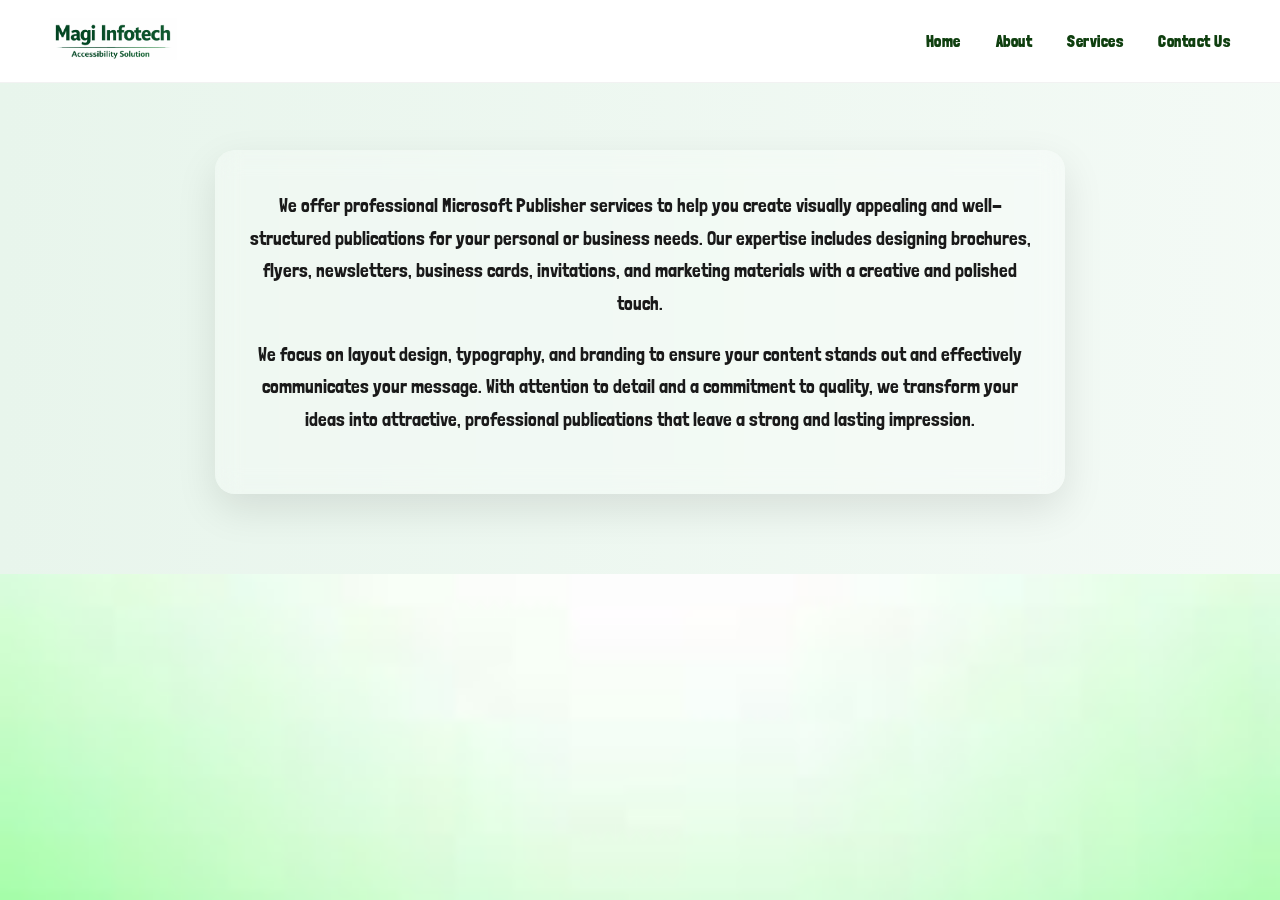
<file: publisher.html>
<!doctype html>
<html lang="en">
  <head>
    <meta charset="UTF-8" />
    <meta name="viewport" content="width=device-width, initial-scale=1.0" />
    <link
      rel="icon"
      type="image/png"
      sizes="64x64"
      href="./images/M logo_1.png"
    />
    <title>Magi Infotech</title>
    <link rel="preconnect" href="https://fonts.googleapis.com" />
    <link rel="preconnect" href="https://fonts.gstatic.com" crossorigin />
    <link
      href="https://fonts.googleapis.com/css2?family=Boldonse&family=Londrina+Solid:wght@100;300;400;900&family=Oswald:wght@200..700&family=Playfair+Display:ital,wght@0,400..900;1,400..900&family=Roboto+Condensed:ital,wght@0,100..900;1,100..900&family=Squada+One&family=TikTok+Sans:opsz,wght@12..36,300..900&display=swap"
      rel="stylesheet"
    />
    <link rel="stylesheet" href="style.css" />
    <link rel="stylesheet" href="cards.css" />
  </head>
  <body>
    <!-- Navbar -->
    <header>
      <nav class="navbar">
        <div class="logo-container">
          <a href="index.html">
            <img
              src="./images/Logo with darker gre.png"
              alt="PDF Accessibility Logo"
            />
          </a>
        </div>
        <div class="menu-toggle" id="menuToggle">&#9776;</div>
        <ul class="nav-links" id="navLinks">
          <li><a href="index.html">Home</a></li>
          <li><a href="about.html">About</a></li>
          <li><a href="services.html">Services</a></li>

          <li><a href="contact.html">Contact Us</a></li>
        </ul>
      </nav>
    </header>

    <!-- Home Section -->
    <section id="pdf" class="pdf">
      <div class="pdf-text">
        <!-- <div class="image-container">
          <img src="./images/service 1.jpg" class="service-img" />
        </div> -->
        <h2>
          We offer professional Microsoft Publisher services to help you create
          visually appealing and well-structured publications for your personal
          or business needs. Our expertise includes designing brochures, flyers,
          newsletters, business cards, invitations, and marketing materials with
          a creative and polished touch.
        </h2>
        <h2>
          We focus on layout design, typography, and branding to ensure your
          content stands out and effectively communicates your message. With
          attention to detail and a commitment to quality, we transform your
          ideas into attractive, professional publications that leave a strong
          and lasting impression.
        </h2>
      </div>
    </section>

    <script src="script.js"></script>
  </body>
</html>
</file>
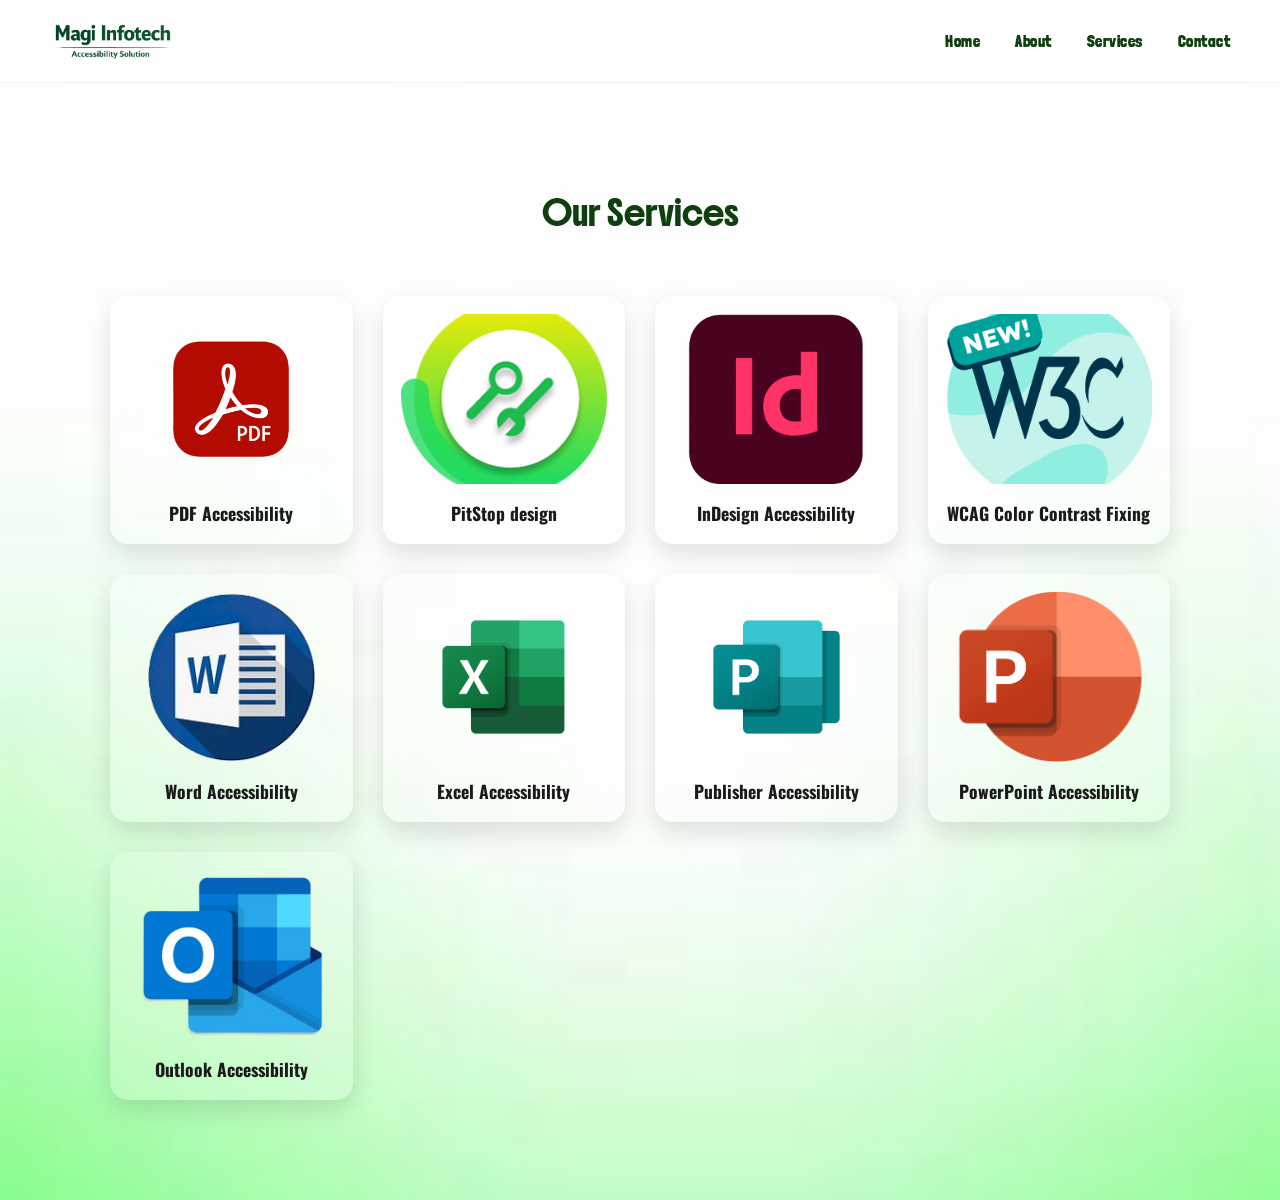
<file: services.html>
<!doctype html>
<html lang="en">
  <head>
    <meta charset="UTF-8" />
    <meta name="viewport" content="width=device-width, initial-scale=1.0" />
    <link
      rel="icon"
      type="image/png"
      sizes="64x64"
      href="./images/M logo_1.png"
    />
    <title>Magi Infotech</title>

    <link rel="stylesheet" href="style.css" />
    <link rel="stylesheet" href="services.css" />

    <link rel="preconnect" href="https://fonts.googleapis.com" />
    <link rel="preconnect" href="https://fonts.gstatic.com" crossorigin />
    <link
      href="https://fonts.googleapis.com/css2?family=Boldonse&family=Londrina+Solid&family=Oswald:wght@200..700&display=swap"
      rel="stylesheet"
    />

    <link
      rel="stylesheet"
      href="https://cdnjs.cloudflare.com/ajax/libs/font-awesome/6.5.0/css/all.min.css"
    />
  </head>

  <body>
    <!-- Navbar -->
    <header>
      <nav class="navbar">
        <div class="logo-container">
          <a href="index.html">
            <img
              src="./images/Logo with darker gre.png"
              alt="PDF Accessibility Logo"
            />
          </a>
        </div>

        <div class="menu-toggle" id="menuToggle">&#9776;</div>

        <ul class="nav-links" id="navLinks">
          <li><a href="index.html">Home</a></li>
          <li><a href="about.html">About</a></li>
          <li><a href="services.html">Services</a></li>
          <li><a href="contact.html">Contact</a></li>
        </ul>
      </nav>
    </header>

    <!-- Services Section -->
    <section class="services">
      <h1>Our Services</h1>

      <div class="card-container">
        <div class="card" onclick="goToPage('pdf accessibility.html')">
          <img src="./images/adobe_1.png" class="card-img" />
          <h2>PDF Accessibility</h2>
        </div>

        <div class="card" onclick="goToPage('pitstop.html')">
          <img src="./images/pistop_1.webp" class="card-img" />
          <h2>PitStop design</h2>
        </div>

        <div class="card" onclick="goToPage('indesign.html')">
          <img src="./images/indesign_1.png" class="card-img" />
          <h2>InDesign Accessibility</h2>
        </div>

        <div class="card" onclick="goToPage('color.html')">
          <img src="./images/card 6.png" class="card-img" />
          <h2>WCAG Color Contrast Fixing</h2>
        </div>

        <div class="card" onclick="goToPage('word.html')">
          <img src="./images/word_1.png" class="card-img" />
          <h2>Word Accessibility</h2>
        </div>
        <div class="card" onclick="goToPage('excel.html')">
          <img src="./images/excel 1.png" class="card-img" />
          <h2>Excel Accessibility</h2>
        </div>
        <div class="card" onclick="goToPage('publisher.html')">
          <img src="./images/Publisher.png" class="card-img" />
          <h2>Publisher Accessibility</h2>
        </div>
        <div class="card" onclick="goToPage('powerpoint.html')">
          <img src="./images/PowerPoint.png" class="card-img" />
          <h2>PowerPoint Accessibility</h2>
        </div>
        <div class="card" onclick="goToPage('outlook.html')">
          <img src="./images/outlook_1.png" class="card-img" />
          <h2>Outlook Accessibility</h2>
        </div>
      </div>
    </section>

    <script src="script.js"></script>
  </body>
</html>
</file>
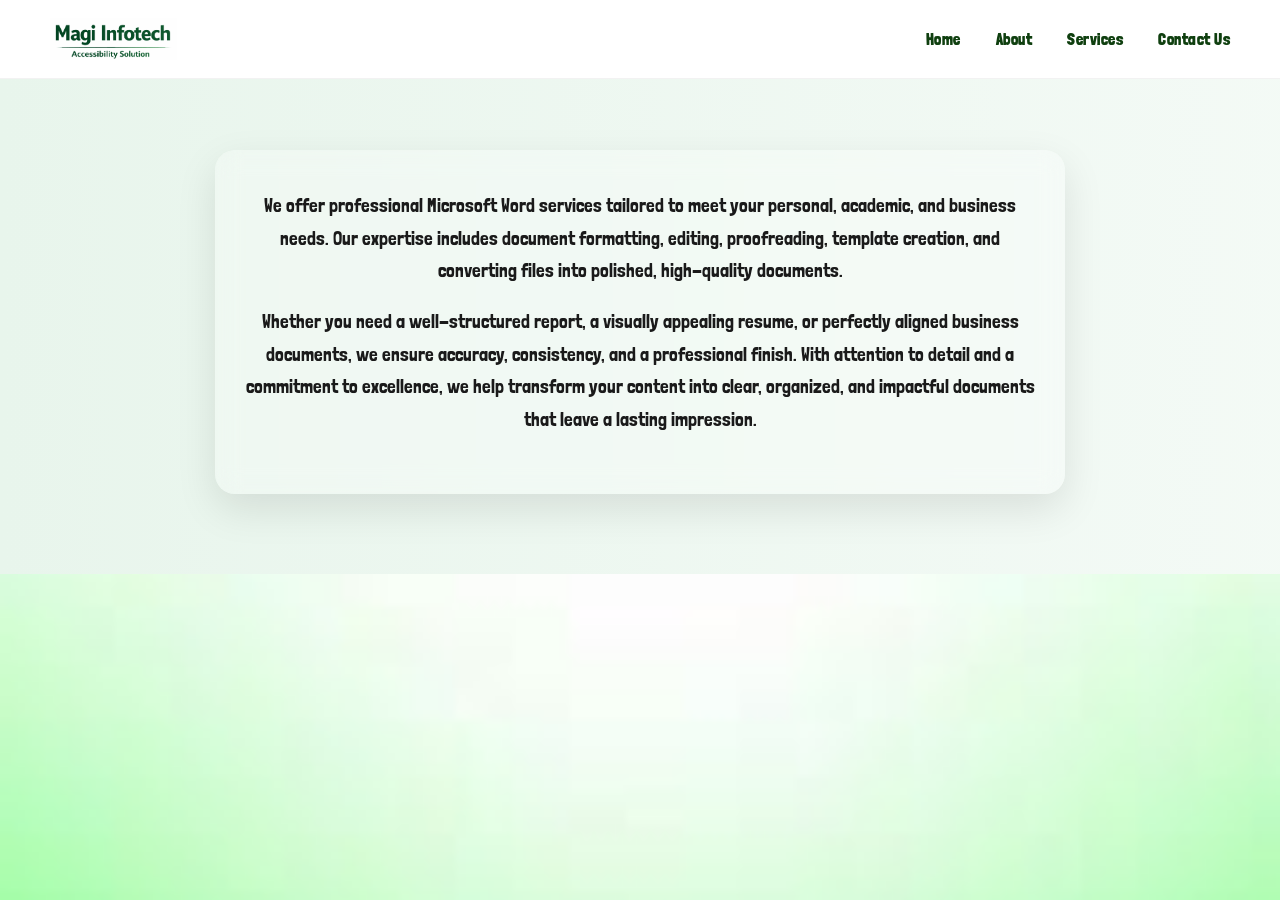
<file: word.html>
<!doctype html>
<html lang="en">
  <head>
    <meta charset="UTF-8" />
    <meta name="viewport" content="width=device-width, initial-scale=1.0" />
    <link
      rel="icon"
      type="image/png"
      sizes="64x64"
      href="./images/M logo_1.png"
    />  
    <title>Magi Infotech</title>
    <link rel="preconnect" href="https://fonts.googleapis.com" />
    <link rel="preconnect" href="https://fonts.gstatic.com" crossorigin />
    <link
      href="https://fonts.googleapis.com/css2?family=Boldonse&family=Londrina+Solid:wght@100;300;400;900&family=Oswald:wght@200..700&family=Playfair+Display:ital,wght@0,400..900;1,400..900&family=Roboto+Condensed:ital,wght@0,100..900;1,100..900&family=Squada+One&family=TikTok+Sans:opsz,wght@12..36,300..900&display=swap"
      rel="stylesheet"
    />
    <link rel="stylesheet" href="style.css" />
    <link rel="stylesheet" href="cards.css" />
  </head>
  <body>
    <!-- Navbar -->
    <header>
      <nav class="navbar">
        <div class="logo-container">
          <img
            src="./images/Logo with darker gre.png"
            alt="PDF Accessibility Logo"
          />
        </div>
        <div class="menu-toggle" id="menuToggle">&#9776;</div>
        <ul class="nav-links" id="navLinks">
          <li><a href="index.html">Home</a></li>
          <li><a href="about.html">About</a></li>
          <li><a href="services.html">Services</a></li>

          <li><a href="contact.html">Contact Us</a></li>
        </ul>
      </nav>
    </header>

    <!-- Home Section -->
    <section id="pdf" class="pdf">
      <div class="pdf-text">
        <!-- <div class="image-container">
          <img src="./images/service 1.jpg" class="service-img" />
        </div> -->
        <h2>
          We offer professional Microsoft Word services tailored to meet your
          personal, academic, and business needs. Our expertise includes
          document formatting, editing, proofreading, template creation, and
          converting files into polished, high-quality documents.
        </h2>
        <h2>
          Whether you need a well-structured report, a visually appealing
          resume, or perfectly aligned business documents, we ensure accuracy,
          consistency, and a professional finish. With attention to detail and a
          commitment to excellence, we help transform your content into clear,
          organized, and impactful documents that leave a lasting impression.
        </h2>
      </div>
    </section>

    <script src="script.js"></script>
  </body>
</html>
</file>
<file: style.css>
* {
  margin: 0;
  padding: 0;
  box-sizing: border-box;
  /* font-family: Arial, sans-serif; */
}

body {
  scroll-behavior: smooth; /* Smooth scrolling for anchor links */
  opacity: 0;
  transition: opacity 0.5s ease-in-out;
  background-color: white;
  padding-top: 80px; /*prevents content hiding behind navbar */
}

body {
  background-image: url("./images/OIP\ \(1\).jpg");
  background-size: cover;
  background-position: center;
  background-repeat: no-repeat;
  min-height: 100vh;
  margin: 0;
  padding-top: 70px;
}

body.loaded {
  opacity: 1;
}

/* HOME SECTION */

.home h1 {
  color: white;
  margin-bottom: 20px;

  font-family: "Londrina Solid", sans-serif;
  font-weight: 400;
  font-style: normal;
}

.home p {
  color: white;
  margin-bottom: 20px;
  font-family: "Playfair Display", serif;
  font-optical-sizing: auto;
  font-weight: 600;
  font-style: normal;
}

.home {
  position: relative;
  color: white;
  overflow: hidden;
  position: relative;
  background-image: url("./images/home.jpg");
  background-size: cover;
  background-position: center;
  background-repeat: no-repeat;

  /* background-attachment: scroll; */

  width: 100%;
  min-height: 100vh;

  display: flex;
  align-items: center;

  text-align: center;
  padding: 0 40px;
}

.home::before {
  content: "";
  position: absolute;
  top: 0;
  left: 0;
  width: 100%;
  height: 100%;
  background: url("./images/home.jpg") center/cover no-repeat;
  z-index: -1;
}

/* Top-left text */
.home-text {
  position: absolute;
  top: 200px;
  left: 20px;
  z-index: 5;
  transform: none;
}

.home-text h1 {
  margin: 0;
  padding: 0;
  font-size: 36px;
  font-size: 40px;
  color: white;
  line-height: 1.4;
}

.btn-contact {
  display: inline-block;
  background-color: rgb(77, 194, 94);
  color: white;
  padding: 12px 30px;
  font-weight: bold;
  font-size: 16px;
  font-weight: 600;
  font-family: "Londrina Solid", sans-serif;
  text-decoration: none;
  border-radius: 8px;
  transition: all 0.3s ease;
  box-shadow: 0 4px 6px rgba(0, 0, 0, 0.1);
}

.btn-contact:hover {
  background-color: #145214;
  transform: translateY(-2px);
  box-shadow: 0 6px 10px rgba(0, 0, 0, 0.15);
}

.btn-contact:active {
  transform: translateY(0);
  box-shadow: 0 4px 6px rgba(0, 0, 0, 0.1);
}

/* Responsive */
@media (max-width: 768px) {
  .btn-contact {
    font-size: 14px;
    padding: 10px 20px;
  }
}

/* Basic styling */

.services,
.library,
.contact {
  color: rgb(15, 63, 15);
  text-align: center;
  padding: 80px 20px;
}

.about h1,
.services h1,
.library h1,
.contact h1 {
  color: inherit;
  margin-bottom: 20px;
  font-family: "Londrina Solid", sans-serif;
  font-weight: 400;
  font-style: normal;
}

.library p,
.contact p {
  color: inherit;
  margin-bottom: 20px;
  font-family: "Playfair Display", serif;
  font-optical-sizing: auto;
  font-weight: 600;
  font-style: normal;
}

/* NAVBAR */
.navbar {
  display: flex;
  justify-content: space-between;
  align-items: center;

  padding: 18px 50px;
  position: fixed;
  top: 0;
  left: 0;
  width: 100%;

  background: white;
  backdrop-filter: blur(14px);
  -webkit-backdrop-filter: blur(14px);

  border-bottom: 1px solid rgba(0, 0, 0, 0.05);

  box-shadow: 0 4px 20px rgba(0, 0, 0, 0.05);
  transition: all 0.4s ease;
  z-index: 1000;
  /* background: transparent; */
  box-shadow: none;
}

.navbar.scrolled {
  background: white; /* same as default */
  box-shadow: none;
}

/* LOGO */
.logo-container {
  display: flex;
  align-items: center;
  cursor: pointer;
}

.logo-container img {
  height: 42px;
  margin-right: 10px;
  transition: transform 0.4s ease;
}

/* Logo hover animation */
.logo-container:hover img {
  transform: rotate(-5deg) scale(1.08);
}

/* NAV LINKS */
.nav-links {
  display: flex;
  list-style: none;
  gap: 35px;
}

/* NAV LINKS STYLE */
.nav-links a {
  position: relative;
  text-decoration: none;
  color: rgb(15, 63, 15);

  padding: 6px 0;
  font-family: "Londrina Solid", sans-serif;
  font-weight: 800;

  letter-spacing: 0.5px;

  transition: all 0.3s ease;
}

/* UNDERLINE (gradient animation) */
.nav-links a::after {
  content: "";
  position: absolute;
  left: 50%;
  bottom: -6px;

  width: 0%;
  height: 2px;

  background: linear-gradient(90deg, #00a86b, #00d084);
  border-radius: 10px;

  transition: all 0.3s ease;
  transform: translateX(-50%);
}

/* HOVER EFFECT */
.nav-links a:hover {
  color: #00a86b;
  text-shadow: 0 0 8px rgba(0, 168, 107, 0.2);
}

.nav-links a:hover::after {
  width: 100%;
}

/* ACTIVE LINK */
.nav-links a.active {
  color: #00a86b;
}

.nav-links a.active::after {
  width: 100%;
}

/* EXTRA HOVER GLOW */
.nav-links li {
  transition: transform 0.3s ease;
}

.nav-links li:hover {
  transform: translateY(-2px);
}

/* HAMBURGER MENU */
.menu-toggle {
  display: none;
  font-size: 28px;
  cursor: pointer;
  color: darkgreen;
  transition: transform 0.3s ease;
}

.menu-toggle:hover {
  transform: rotate(90deg);
}

/*  MOBILE */
@media (max-width: 768px) {
  .menu-toggle {
    display: block;
  }

  .nav-links {
    position: absolute;
    top: 70px;
    right: 0;
    width: 100%;

    flex-direction: column;
    background: white;

    opacity: 0;
    visibility: hidden;
    transform: translateY(-10px);

    transition: all 0.3s ease;

    gap: 0; /* remove flex gap */
  }

  .nav-links li {
    padding: 0; /* remove extra vertical space */
    border-bottom: 1px solid #eee; /* optional clean divider */
  }

  .nav-links a {
    display: block;
    width: 100%;
    padding: 12px 0; /* control spacing HERE */
    font-size: 16px;
  }

  /* SHOW MENU */
  .nav-links.active {
    opacity: 1;
    visibility: visible;
    transform: translateY(0);
  }
}

/* HOME SECTION (optional styling) */

/* BUTTON */
.btn-contact {
  display: inline-block;
  margin-top: 20px;
  padding: 10px 25px;
  background: green;
  color: white;
  text-decoration: none;
  border-radius: 5px;
  transition: all 0.3s ease;
}

.btn-contact:hover {
  background: darkgreen;
  transform: translateY(-2px);
}

/* Sections */
section {
  padding: 80px 20px;
  text-align: center;
  opacity: 0;
  transform: translateY(50px);
  transition: all 0.6s ease;
}

section.show {
  opacity: 1;
  transform: translateY(0);
}

/* Forms */
form {
  max-width: 500px;
  margin: auto;
  text-align: left;
}

form input,
form textarea {
  width: 100%;
  padding: 10px;
  margin: 10px 0;
  border-radius: 5px;
  border: 1px solid #ccc;
}

form button {
  padding: 10px;
  background: grey;
  color: white;
  border: none;
  cursor: pointer;
  border-radius: 5px;
  transition: 0.3s;
}

form button:hover {
  background: #555;
}

/* MOBILE RESPONSIVE */
@media (max-width: 768px) {
  .nav-links {
    display: none;
    flex-direction: column;
    position: absolute;
    top: 65px; /* below navbar */
    right: 0;
    background: white;
    width: 200px;
    box-shadow: 0 2px 8px rgba(0, 0, 0, 0.2);
    padding: 10px 0;
    z-index: 999;
  }

  .nav-links li {
    margin: 10px 0;
    text-align: center;
  }

  .nav-links.active {
    display: flex;
  }

  .menu-toggle {
    display: block;
  }
}
</file>
<file: about.css>
h1 {
  color: rgb(15, 63, 15);
  text-align: center;
  margin: 40px 0 20px;
  font-family: "Boldonse", system-ui;
  font-weight: 400;
  font-size: 2.2rem;
  letter-spacing: 1px;
}

h2 {
  color: black;
  font-family: "Londrina Solid", sans-serif;
  font-weight: 600;
  font-size: 1.8rem;
  margin-bottom: 10px;
}

.about p {
  color: black;
  font-family: "Oswald", sans-serif;
  font-weight: 400;
  line-height: 1.6;
  font-size: 1.05rem;
}

h2 i {
  margin-right: 10px;

  color: rgb(20, 84, 20);
  font-size: 1.2em;
}

.about {
  display: flex;
  align-items: center;
  justify-content: space-between;
  max-width: 1200px;
  margin: 70px auto;
  padding: 60px 40px;
  gap: 60px;
  flex-wrap: wrap;
  border-radius: 20px;
  transition: all 0.3s ease-in-out;
}

.about-text h2 {
  margin-bottom: 20px;
}

.feature-list {
  padding-left: 150px; /* Indent bullets */
  margin: 0;
}

.feature-list li {
  margin-bottom: 10px; /* Space between items */
  line-height: 1.6;
  text-align: left;
  color: black;
  font-family: "Oswald", sans-serif;
  font-weight: 400;
  line-height: 1.6;
  font-size: 1.05rem;
}
/*Our Process*/

/* .process-step {
  margin-bottom: 25px;
}

.process-step h3 {
  margin-bottom: 8px;
  color: black;
}

.process-step p {
  margin: 0;
  line-height: 1.6;
  text-align: left;
} */

.process-section {
  max-width: 900px;
  margin: auto;
  padding: 60px 20px;
}

.process-section h2 {
  text-align: center;
  font-size: 40px;
  margin-bottom: 50px;
  color: #114b26;
}

.process-card {
  display: flex;
  align-items: flex-start;
  gap: 20px;
  background: #fff;
  padding: 25px;
  margin-bottom: 25px;
  border-radius: 15px;
  box-shadow: 0 8px 20px rgba(0, 0, 0, 0.08);
  transition: all 0.3s ease;
  border-left: 6px solid #0d6b32;
}

.process-card:hover {
  transform: translateY(-5px);
  box-shadow: 0 12px 25px rgba(0, 0, 0, 0.15);
}

.step-number {
  min-width: 60px;
  height: 60px;
  background: #0d6b32;
  color: white;
  border-radius: 50%;
  font-size: 26px;
  font-weight: bold;
  display: flex;
  align-items: center;
  justify-content: center;
}

.step-content h3 {
  margin: 0;
  color: #000;
  font-family: "Oswald", sans-serif;
  font-weight: 700; /* Bold */
  font-size: 1.5rem; /* About 24px */
  line-height: 1.4;
}

.step-content p {
  margin-top: 10px;
  font-size: 18px;
  line-height: 1.7;
  color: black;
  font-family: "Oswald", sans-serif;
  font-weight: 400;
  line-height: 1.6;
  font-size: 1.05rem;
}

/* Image Section  */

.about-image {
  flex: 1;
  position: relative;
  height: 320px;
  max-width: 600px;
  border-radius: 25px;
  overflow: hidden;
  box-shadow: 0 15px 40px rgba(0, 0, 0, 0.25);
  transition: transform 0.4s ease;
}

.about-image:hover {
  transform: scale(1.02);
}

.about-image img {
  width: 100%;
  height: 100%;
  object-fit: cover;
}

.about-image .overlay {
  position: absolute;
  inset: 0;
  background: linear-gradient(
    to right,
    rgba(144, 224, 149, 0.55),
    rgba(146, 229, 171, 0.15)
  );
}

.about-text {
  flex: 1;
  min-width: 280px;
  background: rgba(255, 255, 255, 0.18);
  backdrop-filter: blur(14px);
  -webkit-backdrop-filter: blur(14px);
  padding: 30px;
  border-radius: 18px;
  box-shadow: 0 10px 25px rgba(0, 0, 0, 0.15);
  color: darkgreen;
  opacity: 0;
  transform: translateY(40px);
  transition: all 0.6s ease;
}

.about-text.visible {
  opacity: 1;
  transform: translateY(0);
}

.about.reverse {
  flex-direction: row-reverse;
}

.about:hover .about-text {
  box-shadow: 0 15px 35px rgba(0, 0, 0, 0.2);
}

/*Responsive*/
@media screen and (max-width: 768px) {
  .about,
  .about.reverse {
    flex-direction: column;
    text-align: center;
    padding: 40px 20px;
    gap: 25px;
  }

  .about-image {
    width: 100%;
    height: 260px;
  }

  .about-text {
    width: 100%;
    opacity: 1 !important;
    transform: none !important;
  }
}

@media screen and (max-width: 480px) {
  h1 {
    font-size: 1.8rem;
  }

  h2 {
    font-size: 1.4rem;
  }

  .about {
    padding: 30px 15px;
    margin: 40px auto;
  }

  .about-image {
    height: 200px;
    border-radius: 18px;
  }

  .about-text {
    padding: 18px;
    font-size: 0.95rem;
  }
}
</file>
<file: cards.css>
/* ---------- Page Load Animation ---------- */
body {
  animation: pageFade 0.6s ease;
}

@keyframes pageFade {
  from {
    opacity: 0;
  }
  to {
    opacity: 1;
  }
}

/* ---------- Main Section ---------- */
.pdf {
  padding: 80px 20px;
  display: flex;
  justify-content: center;
  align-items: center;

  background: linear-gradient(270deg, #f7fff8, #ffffff, #e8f5ec);
  background-size: 400% 400%;
  animation: gradientMove 10s ease infinite;
}

/* Animated Gradient */
@keyframes gradientMove {
  0% {
    background-position: 0% 50%;
  }
  50% {
    background-position: 100% 50%;
  }
  100% {
    background-position: 0% 50%;
  }
}

/* ---------- Content Card ---------- */
.pdf-text {
  max-width: 850px;
  width: 100%;
  text-align: center;

  background: rgba(255, 255, 255, 0.25);
  backdrop-filter: blur(12px);
  -webkit-backdrop-filter: blur(12px);

  padding: 40px 30px;
  border-radius: 20px;

  box-shadow: 0 15px 40px rgba(0, 0, 0, 0.1);

  animation:
    fadeUp 0.8s ease forwards,
    floatCard 4s ease-in-out infinite;
}

/* Fade Up Animation */
@keyframes fadeUp {
  from {
    opacity: 0;
    transform: translateY(30px);
  }
  to {
    opacity: 1;
    transform: translateY(0);
  }
}

/* Floating Effect */
@keyframes floatCard {
  0% {
    transform: translateY(0px);
  }
  50% {
    transform: translateY(-8px);
  }
  100% {
    transform: translateY(0px);
  }
}

/* Hover Glow */
.pdf-text:hover {
  transform: translateY(-8px) scale(1.01);
  box-shadow: 0 20px 60px rgba(0, 150, 100, 0.25);
  transition: 0.3s ease;
}

/* ---------- Image Section ---------- */
.image-container {
  width: 100%;
  max-width: 600px;
  margin: 0 auto 25px auto;
  border-radius: 14px;
  overflow: hidden;
  position: relative;
}

.service-img {
  width: 100%;
  height: 260px;
  object-fit: cover;
  border-radius: 14px;

  opacity: 0;
  transform: scale(0.95);
  animation: imgReveal 1s ease forwards;
}

/* Image Reveal */
@keyframes imgReveal {
  to {
    opacity: 1;
    transform: scale(1);
  }
}

/* Hover Zoom */
.image-container:hover .service-img {
  transform: scale(1.05);
}

/* Overlay */
.image-container::after {
  content: "";
  position: absolute;
  inset: 0;
  background: linear-gradient(to top, rgba(0, 0, 0, 0.35), transparent);
}

/* ---------- Text Animation ---------- */
.pdf h2 {
  color: #1a1a1a;
  font-family: "Londrina Solid", sans-serif;
  font-weight: 400;

  font-size: 1.2rem;
  line-height: 1.7;

  margin-bottom: 18px;

  opacity: 0;
  transform: translateY(20px);
  animation: textFade 0.8s ease forwards;
}

.pdf h2:nth-child(1) {
  animation-delay: 0.3s;
}

.pdf h2:nth-child(2) {
  animation-delay: 0.6s;
}

/* Text Fade */
@keyframes textFade {
  to {
    opacity: 1;
    transform: translateY(0);
  }
}

/* ---------- Mobile ---------- */
@media (max-width: 768px) {
  .pdf {
    padding: 40px 15px;
  }

  .pdf-text {
    padding: 25px 18px;
  }

  .service-img {
    height: 180px;
  }

  .pdf h2 {
    font-size: 1rem;
  }
}

/*  MSO Section  */
/* .mso-section {
  padding: 60px 20px;
  max-width: 1100px;
  margin: 0 auto;
  text-align: left;
  font-family: "Roboto Condensed", sans-serif;
}


.mso-image img {
  width: 100%;
  height: 320px;
  object-fit: cover;
  border-radius: 18px;
  margin-bottom: 50px;
  box-shadow: 0 12px 30px rgba(0, 0, 0, 0.2);
  transition:
    transform 0.4s ease,
    box-shadow 0.4s ease;
}

.mso-image img:hover {
  transform: scale(1.02);
  box-shadow: 0 18px 40px rgba(0, 0, 0, 0.25);
}


.mso-columns {
  display: flex;
  gap: 30px;
  flex-wrap: wrap;
  justify-content: center;
  margin-bottom: 30px;
}


.mso-column {
  flex: 1;
  min-width: 280px;
  background: rgba(255, 255, 255, 0.15);
  backdrop-filter: blur(12px);
  -webkit-backdrop-filter: blur(12px);
  border-radius: 16px;
  padding: 25px;
  box-shadow: 0 8px 20px rgba(0, 0, 0, 0.15);
  transition: all 0.3s ease;
  border: 1px solid rgba(0, 0, 0, 0.05);
}


.mso-column:hover {
  transform: translateY(-8px);
  box-shadow: 0 15px 35px rgba(0, 0, 0, 0.2);
}


.mso-column h1 {
  font-family: "Londrina Solid", sans-serif;
  font-size: 1.6rem;
  margin-bottom: 12px;
  color: #1a1a1a;
  letter-spacing: 0.5px;
}


.mso-column p {
  font-size: 1rem;
  line-height: 1.7;
  color: #333;
} */

/*  Responsive  */

/* @media (max-width: 768px) {
  .mso-columns {
    flex-direction: column;
    align-items: center;
  }

  .mso-column {
    width: 100%;
  }

  .mso-image img {
    height: 240px;
  }
}


@media (max-width: 480px) {
  .mso-section {
    padding: 40px 15px;
  }

  .mso-column {
    padding: 18px;
  }

  .mso-column h1 {
    font-size: 1.4rem;
  }

  .mso-column p {
    font-size: 0.95rem;
  }
} */
</file>
<file: contact.css>
/* Container for the contact section */
.contact-container {
  display: flex;
  gap: 50px;
  flex-wrap: wrap;
  align-items: flex-start;
  justify-content: center;
  padding: 60px 20px;
  max-width: 1200px;
  margin: 0 auto;
  background-color: #e6f4ea;
  border-radius: 20px;
  box-shadow: 0 8px 30px rgba(0, 0, 0, 0.1);
}

/* Left column: Info Section */
.contact-left {
  flex: 1;
  min-width: 300px;
  order: 1;
  padding: 20px;
}

.contact-left h2 {
  margin-bottom: 20px;
  color: #1b5e20;
  font-family: "Londrina Solid", sans-serif;
  font-size: 2rem;
  letter-spacing: 1px;
  text-transform: uppercase;
}

.contact-left p {
  font-family: "Londrina Solid", sans-serif;
  color: black;

  font-weight: 300;
  margin-bottom: 25px;
  line-height: 1.8;
}

.contact-left .contact-info a {
  color: rgba(36, 33, 33, 0.516);

  text-decoration: none;
}

.contact-left .contact-info a:hover {
  color: #537fae;
  text-decoration: underline;
}

/* List styling */
.contact-left ul {
  list-style: none;
  padding: 0;
  margin-bottom: 25px;
}

.contact-left ul li {
  margin-bottom: 15px;
  display: flex;
  align-items: center;
  gap: 12px;
  padding: 10px 12px;
  border-radius: 10px;
  transition: all 0.3s ease;
  cursor: pointer;
  background-color: #f1faf2;
}

.contact-left ul li i {
  color: #4caf50;
  font-size: 20px;
  min-width: 22px;
  transition:
    color 0.3s ease,
    transform 0.3s ease;
}

.contact-left ul li:hover {
  background-color: #d4edda;
  transform: translateX(5px);
}

.contact-left ul li:hover i {
  color: #1b5e20;
  transform: scale(1.2);
}

.contact-left ul li strong {
  font-family: "Londrina Solid", sans-serif;

  color: black;
  font-weight: 700;
}

.contact-left ul li .contact-info {
  font-family: "Squada One", cursive;
  color: rgba(36, 33, 33, 0.516);
}

/* Paragraph after list */
.contact-left p:last-child {
  font-style: italic;
  color: #2e7d32;
  font-weight: 500;
}

/* Right column: Form Section */
.contact-right {
  flex: 1;
  min-width: 300px;
  order: 2;
  padding: 20px;
}

.contact-right h1 {
  margin-bottom: 25px;
  color: #1b5e20;
  font-family: "Londrina Solid", sans-serif;
  font-size: 2rem;
}

.contact-right form {
  background-color: #f1faf2;
  padding: 25px;
  border-radius: 15px;
  box-shadow: 0 8px 20px rgba(0, 0, 0, 0.08);
}

.contact-right form input,
.contact-right form textarea {
  width: 100%;
  padding: 15px;
  margin-bottom: 18px;
  border: 1px solid #c8e6c9;
  border-radius: 10px;
  font-size: 1rem;
  font-family: "Roboto Condensed", sans-serif;
  transition: all 0.3s ease;
}

.contact-right form input:focus,
.contact-right form textarea:focus {
  border-color: #388e3c;
  box-shadow: 0 0 8px rgba(56, 142, 60, 0.3);
}

.contact-right form button {
  padding: 15px 20px;
  width: 100%;
  background-color: #1b5e20;
  color: white;
  border: none;
  border-radius: 10px;
  cursor: pointer;
  font-size: 1rem;
  font-family: "Londrina Solid", sans-serif;
  transition: all 0.3s ease;
}

.contact-right form button:hover {
  background-color: #4caf50;
  transform: translateY(-2px);
}

/* Modal Styling */
.modal {
  display: none;
  position: fixed;
  z-index: 1000;
  left: 0;
  top: 0;
  width: 100%;
  height: 100%;
  overflow: auto;
  background-color: rgba(0, 0, 0, 0.6);
}

.modal-content {
  background-color: #f1faf2;
  margin: 10% auto;
  padding: 30px 40px;
  border-radius: 15px;
  max-width: 400px;
  text-align: center;
  box-shadow: 0 8px 25px rgba(0, 0, 0, 0.2);
  animation: fadeIn 0.4s ease-in-out;
  font-family: "Roboto Condensed", sans-serif;
}

.modal .close {
  color: #1b5e20;
  float: right;
  font-size: 28px;
  font-weight: bold;
  cursor: pointer;
}

.modal .close:hover {
  color: #4caf50;
}

#modalCloseBtn {
  margin-top: 20px;
  padding: 12px 25px;
  border: none;
  background-color: #4caf50;
  color: white;
  font-size: 16px;
  border-radius: 8px;
  cursor: pointer;
  transition: background 0.3s ease;
}

#modalCloseBtn:hover {
  background-color: #1b5e20;
}

/* Animations */
@keyframes fadeIn {
  from {
    opacity: 0;
    transform: translateY(-20px);
  }
  to {
    opacity: 1;
    transform: translateY(0);
  }
}

@media (max-width: 768px) {
  .contact-container {
    flex-direction: column;
    padding: 20px 10px;
    gap: 25px;
    border-radius: 10px;
  }

  .contact-left,
  .contact-right {
    min-width: 100%;
    padding: 10px;
  }

  /* Headings */
  .contact-left h2,
  .contact-right h1 {
    text-align: center;
    font-size: 1.5rem;
  }

  /* Paragraph text */
  .contact-left p {
    font-size: 0.95rem;
    text-align: center;
  }

  /* Contact list */
  .contact-left ul li {
    flex-direction: column;
    align-items: flex-start;
    gap: 5px;
    padding: 12px;
  }

  .contact-left ul li i {
    font-size: 18px;
  }

  .contact-left ul li strong {
    display: block;
    font-size: 0.95rem;
  }

  .contact-left ul li .contact-info {
    font-size: 0.9rem;
    word-break: break-word;
  }

  /* Form */
  .contact-right form {
    padding: 15px;
  }

  .contact-right form input,
  .contact-right form textarea {
    padding: 12px;
    font-size: 0.9rem;
  }

  .contact-right form button {
    padding: 12px;
    font-size: 0.95rem;
  }

  /* Modal */
  .modal-content {
    width: 90%;
    margin: 30% auto;
    padding: 20px;
  }

  #modalCloseBtn {
    width: 100%;
  }
}

.footer {
  width: 100%;
  padding: 15px 40px;
  /* background: #0f3f0f; */
  color: #000; /* changed to black */
  display: flex;
  justify-content: flex-start;
  align-items: center;
  font-size: 0.95rem;
  margin-top: 40px;
}

.footer-left p {
  margin: 0;
  font-family: "Roboto Condensed", sans-serif;
  letter-spacing: 0.5px;
  color: #000; /* ensure paragraph text is black */
}

/* Responsive */
@media screen and (max-width: 768px) {
  .footer {
    justify-content: center;
    text-align: center;
    padding: 12px 20px;
  }
}
</file>
<file: services.css>
/*  Page Title  */
.services h1 {
  text-align: center;
  margin: 40px 0;
  font-family: "Boldonse", system-ui;
  color: #0f3f0f;
}

/* Grid Layout  */
.card-container {
  display: grid;
  grid-template-columns: repeat(auto-fit, minmax(240px, 1fr));
  gap: 30px;
  max-width: 1100px;
  margin: 0 auto;
  padding: 20px;
}

/*  Card  */
.card {
  background: rgba(255, 255, 255, 0.18);
  backdrop-filter: blur(12px);
  -webkit-backdrop-filter: blur(12px);
  border-radius: 18px;
  padding: 18px;
  text-align: center;
  box-shadow: 0 10px 25px rgba(0, 0, 0, 0.12);
  cursor: pointer;
  transition: all 0.35s ease;
  overflow: hidden;
}

/* Hover effect */
.card:hover {
  transform: translateY(-12px) scale(1.04);
  box-shadow: 0 20px 45px rgba(0, 0, 0, 0.25);
}

/*  Image  */
.card-img {
  width: 100%;
  height: 170px;
  object-fit: cover;
  border-radius: 12px;
  margin-bottom: 12px;
  transition: transform 0.4s ease;
}

.card:hover .card-img {
  transform: scale(1.08);
}

/*  Title  */
.card h2 {
  font-family: "Oswald", sans-serif;
  font-size: 1.1rem;
  color: #1a1a1a;
  transition: 0.3s;
}

.card:hover h2 {
  color: #1b5e20;
}

/*  Animation  */
.card {
  opacity: 0;
  transform: translateY(30px);
  animation: fadeUp 0.6s forwards;
}

.card:nth-child(1) {
  animation-delay: 0.1s;
}
.card:nth-child(2) {
  animation-delay: 0.2s;
}
.card:nth-child(3) {
  animation-delay: 0.3s;
}
.card:nth-child(4) {
  animation-delay: 0.4s;
}
.card:nth-child(5) {
  animation-delay: 0.5s;
}

@keyframes fadeUp {
  to {
    opacity: 1;
    transform: translateY(0);
  }
}

/*  Mobile  */
@media (max-width: 768px) {
  .card-container {
    grid-template-columns: 1fr;
  }
}
</file>
